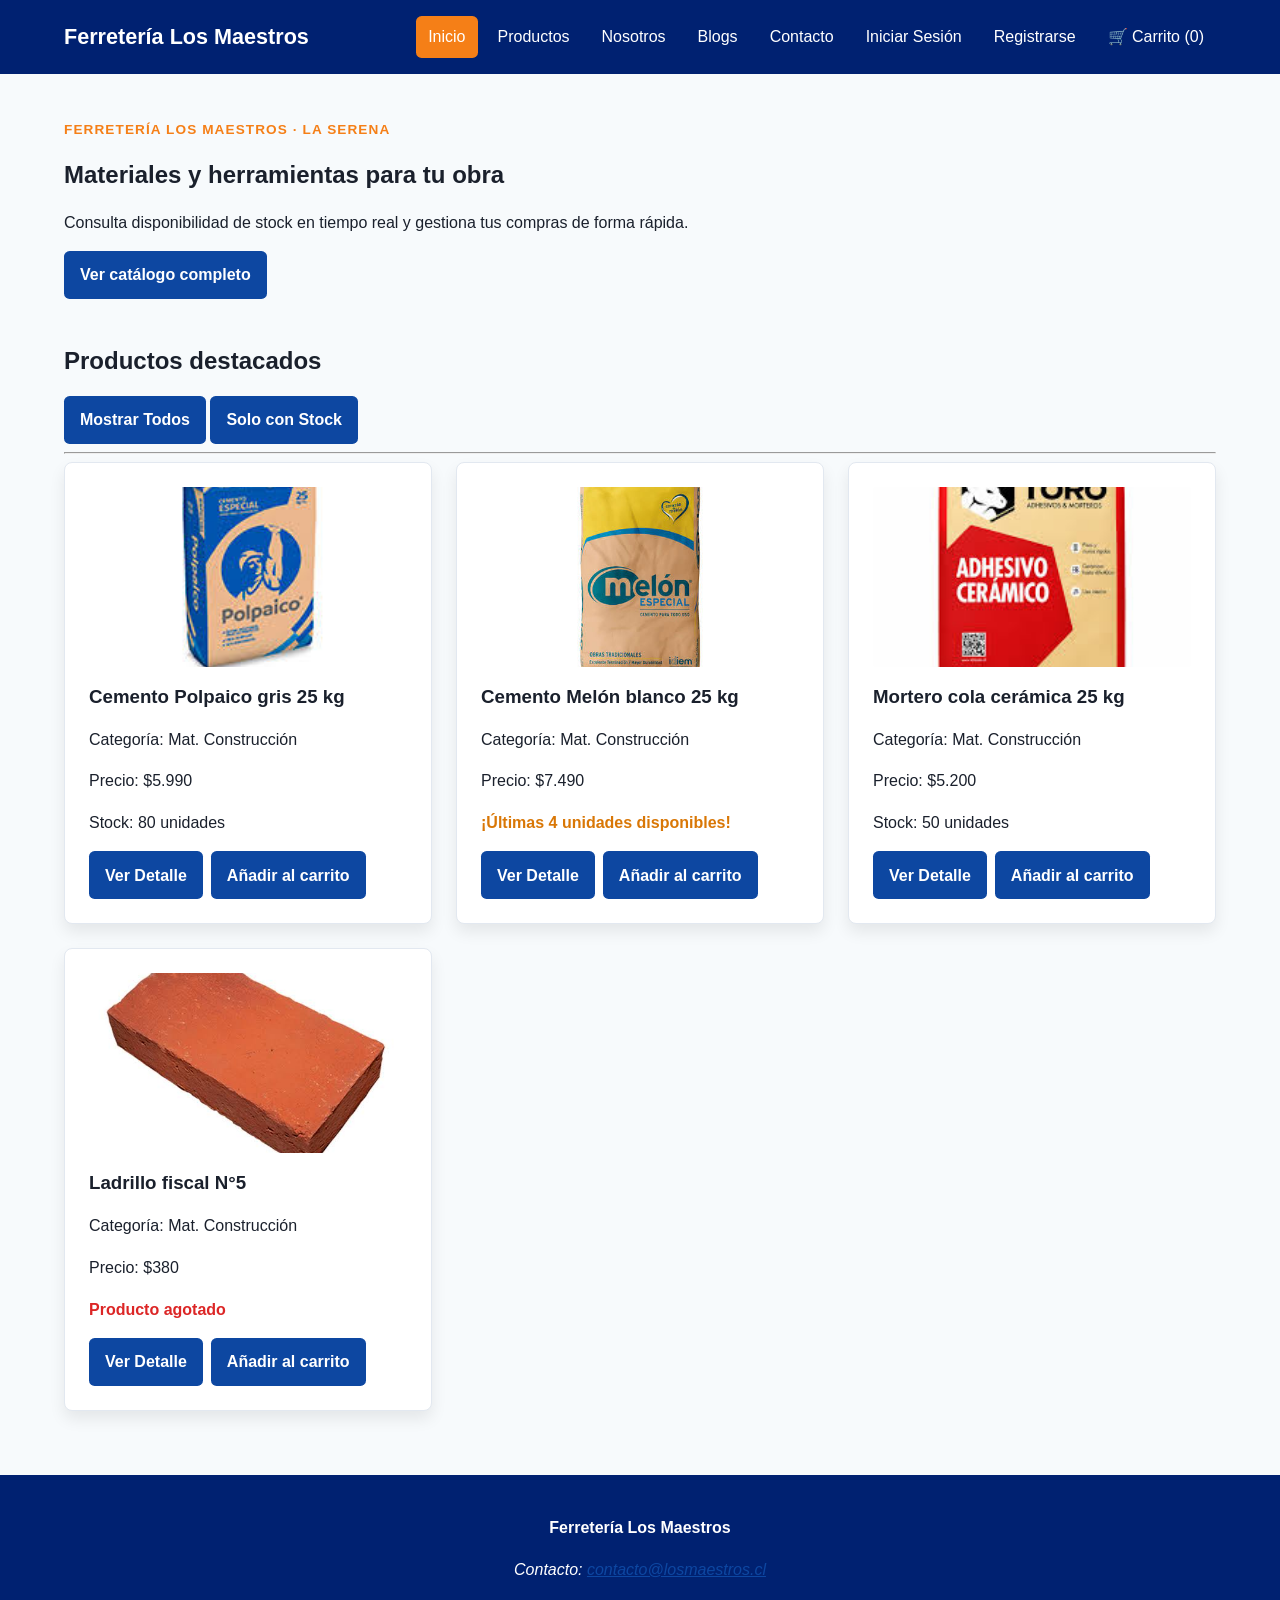
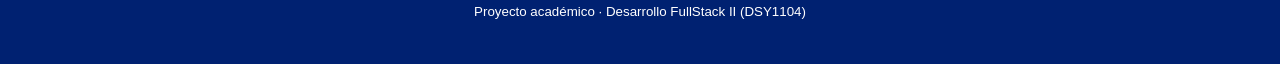
<file: index.html>
<!DOCTYPE html>
<html lang="es">
<head>
    <meta charset="UTF-8">
    <meta name="viewport" content="width=device-width, initial-scale=1.0">
    <meta name="description" content="Ferretería Los Maestros - Materiales de construcción, herramientas y ferretería general en La Serena">
    <title>Inicio | Ferretería Los Maestros</title>
    <link rel="stylesheet" href="assets/css/estilos.css">
</head>
<body>
    <a class="salto-contenido" href="#contenido-principal">Ir al contenido</a>
    
    <header class="cabecera-sitio">
        <a class="marca" href="index.html">Ferretería Los Maestros</a>
        <button id="boton-menu" class="boton-menu" type="button" aria-label="Abrir o cerrar menú principal" aria-controls="menu-principal" aria-expanded="false">
            <span aria-hidden="true">☰</span>
        </button>

        <nav id="menu-principal" class="menu" aria-label="Navegación principal">
            <a href="index.html" aria-current="page">Inicio</a>
            <a href="productos.html">Productos</a>
            <a href="nosotros.html">Nosotros</a>
            <a href="blogs.html">Blogs</a>
            <a href="contacto.html">Contacto</a>
            <a href="login.html">Iniciar Sesión</a>
            <a href="registro.html">Registrarse</a>
            <a href="carrito.html">🛒 Carrito (<span id="contador-carrito">0</span>)</a>
        </nav>
    </header>

    <main id="contenido-principal">
        <section class="presentacion">
            <p class="etiqueta">Ferretería Los Maestros · La Serena</p>
            <h1>Materiales y herramientas para tu obra</h1>
            <p>Consulta disponibilidad de stock en tiempo real y gestiona tus compras de forma rápida.</p>
            <a class="boton" href="productos.html">Ver catálogo completo</a>
        </section>

        <section aria-labelledby="titulo-destacados">
            <h2 id="titulo-cartelera">Productos destacados</h2>
            <button id="mostrar-todas" type="button" class="boton">Mostrar Todos</button>
            <button id="mostrar-disponibles" type="button" class="boton">Solo con Stock</button>
            <hr>
            <div id="grilla-productos" class="grilla-tarjetas">
                <!-- Se renderiza dinámicamente mediante JS -->
            </div>
        </section>
    </main>

    <footer class="pie-sitio">
        <p><strong>Ferretería Los Maestros</strong></p>
        <address>Contacto: <a href="mailto:contacto@losmaestros.cl">contacto@losmaestros.cl</a></address>
        <p><small>Proyecto académico · Desarrollo FullStack II (DSY1104)</small></p>
    </footer>

    <script src="assets/js/productos.js"></script>
    <script src="assets/js/carrito.js"></script>
    <script src="assets/js/menu.js"></script>
    <script src="assets/js/app.js"></script>
</body>
</html>
</file>
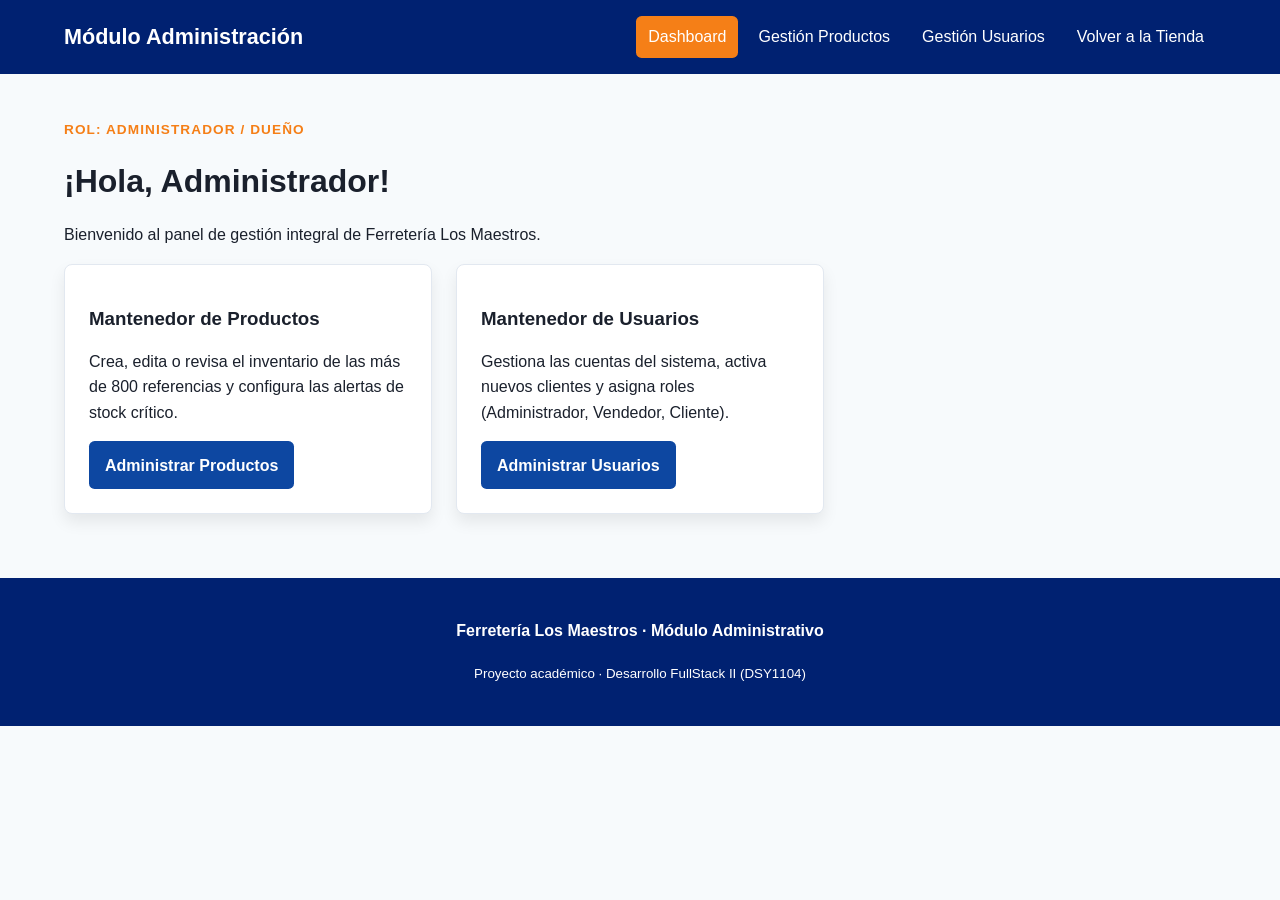
<file: admin-home.html>
<!DOCTYPE html>
<html lang="es">
<head>
    <meta charset="UTF-8">
    <meta name="viewport" content="width=device-width, initial-scale=1.0">
    <title>Panel de Administración | Ferretería Los Maestros</title>
    <link rel="stylesheet" href="assets/css/estilos.css">
</head>
<body>
    <a class="salto-contenido" href="#contenido-principal">Ir al contenido</a>

    <header class="cabecera-sitio">
        <a class="marca" href="admin-home.html">Módulo Administración</a>
        <button id="boton-menu" class="boton-menu" type="button" aria-label="Abrir o cerrar menú principal" aria-controls="menu-principal" aria-expanded="false">
            <span aria-hidden="true">☰</span>
        </button>

        <nav id="menu-principal" class="menu" aria-label="Navegación del Administrador">
            <a href="admin-home.html" aria-current="page">Dashboard</a>
            <a href="admin-productos.html">Gestión Productos</a>
            <a href="admin-usuarios.html">Gestión Usuarios</a>
            <a href="index.html">Volver a la Tienda</a>
        </nav>
    </header>

    <main id="contenido-principal">
        <header class="encabezado-pagina">
            <p class="etiqueta">Rol: Administrador / Dueño</p>
            <h1>¡Hola, Administrador!</h1>
            <p>Bienvenido al panel de gestión integral de Ferretería Los Maestros.</p>
        </header>

        <section class="grilla-tarjetas">
            <article class="tarjeta">
                <h3>Mantenedor de Productos</h3>
                <p>Crea, edita o revisa el inventario de las más de 800 referencias y configura las alertas de stock crítico.</p>
                <a href="admin-productos.html" class="boton">Administrar Productos</a>
            </article>

            <article class="tarjeta">
                <h3>Mantenedor de Usuarios</h3>
                <p>Gestiona las cuentas del sistema, activa nuevos clientes y asigna roles (Administrador, Vendedor, Cliente).</p>
                <a href="admin-usuarios.html" class="boton">Administrar Usuarios</a>
            </article>
        </section>
    </main>

    <footer class="pie-sitio">
        <p><strong>Ferretería Los Maestros · Módulo Administrativo</strong></p>
        <p><small>Proyecto académico · Desarrollo FullStack II (DSY1104)</small></p>
    </footer>

    <script src="assets/js/menu.js"></script>
</body>
</html>
</file>
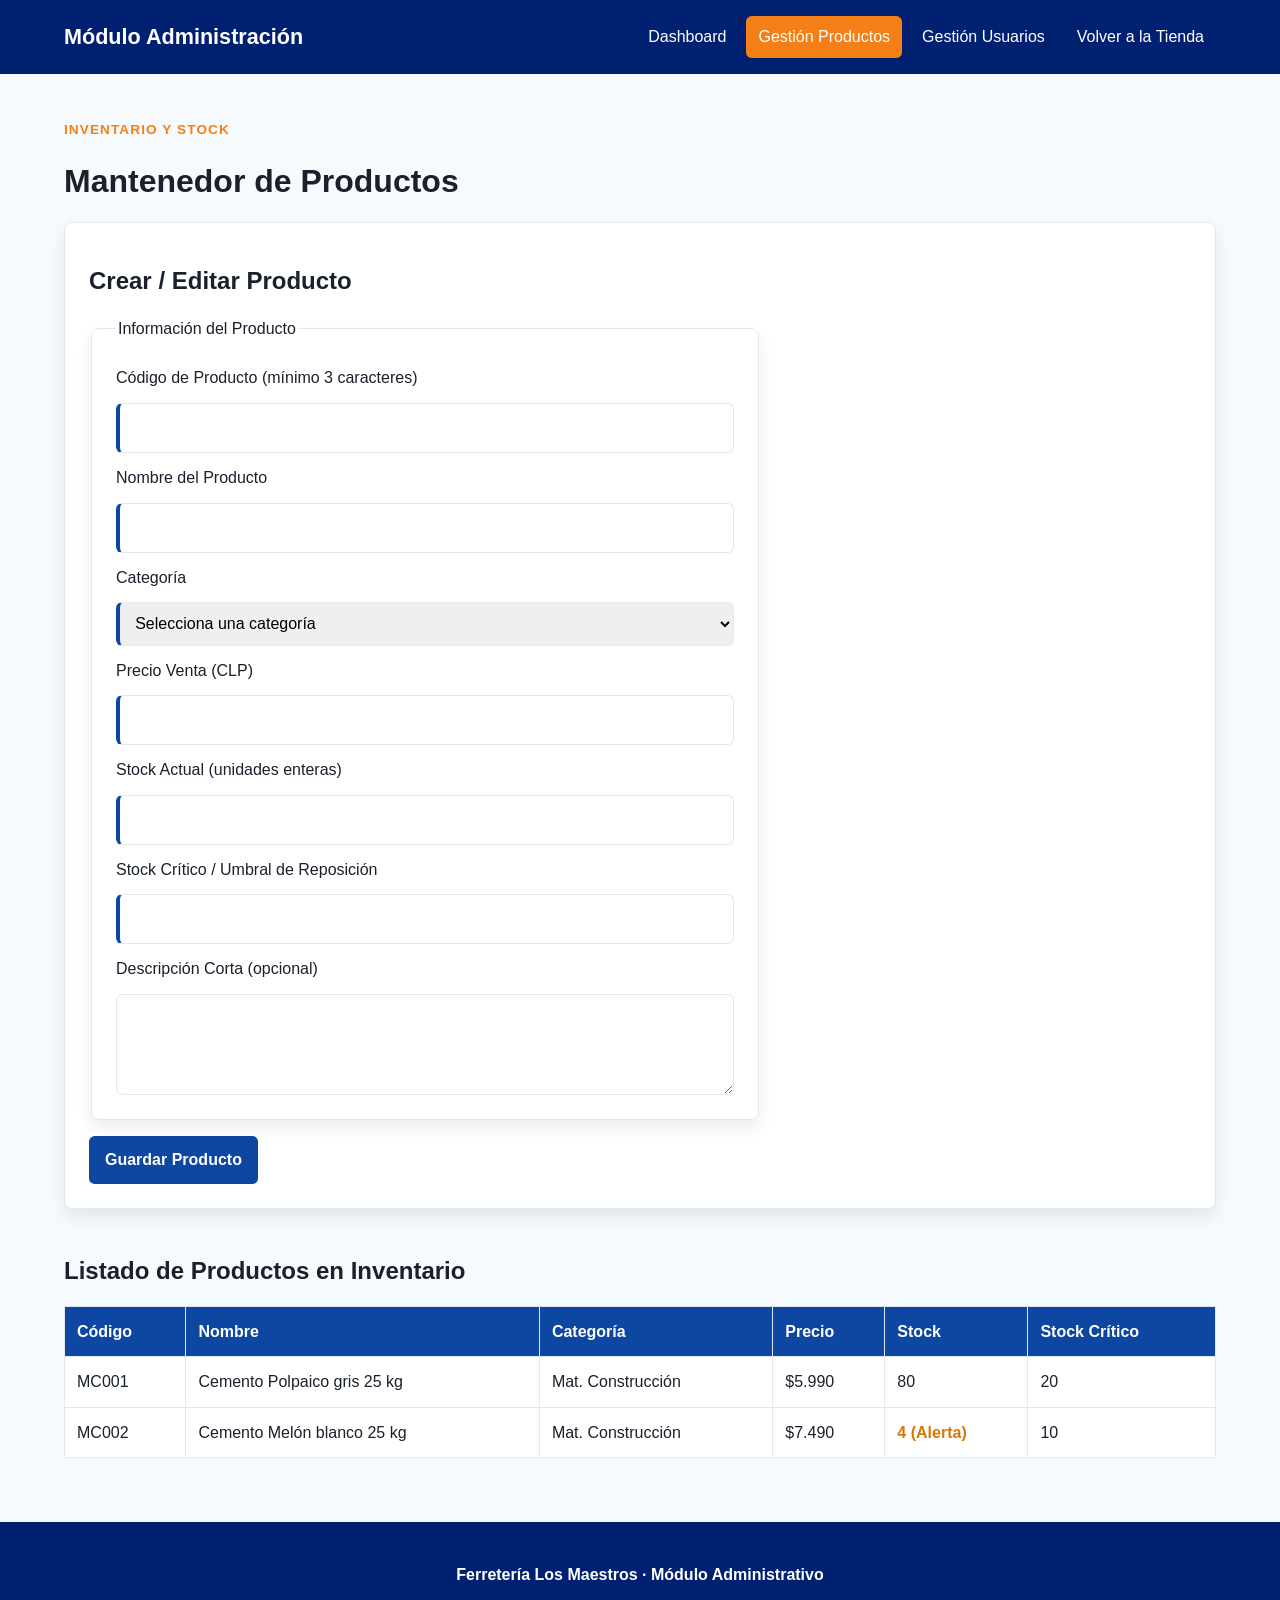
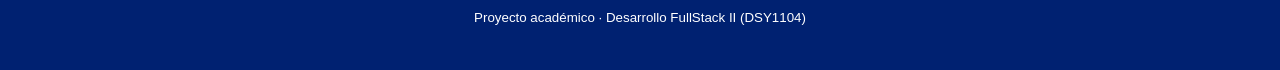
<file: admin-productos.html>
<!DOCTYPE html>
<html lang="es">
<head>
    <meta charset="UTF-8">
    <meta name="viewport" content="width=device-width, initial-scale=1.0">
    <title>Gestión de Productos | Administración</title>
    <link rel="stylesheet" href="assets/css/estilos.css">
</head>
<body>
    <a class="salto-contenido" href="#contenido-principal">Ir al contenido</a>

    <header class="cabecera-sitio">
        <a class="marca" href="admin-home.html">Módulo Administración</a>
        <button id="boton-menu" class="boton-menu" type="button" aria-label="Abrir o cerrar menú principal" aria-controls="menu-principal" aria-expanded="false">
            <span aria-hidden="true">☰</span>
        </button>

        <nav id="menu-principal" class="menu" aria-label="Navegación del Administrador">
            <a href="admin-home.html">Dashboard</a>
            <a href="admin-productos.html" aria-current="page">Gestión Productos</a>
            <a href="admin-usuarios.html">Gestión Usuarios</a>
            <a href="index.html">Volver a la Tienda</a>
        </nav>
    </header>

    <main id="contenido-principal">
        <header class="encabezado-pagina">
            <p class="etiqueta">Inventario y Stock</p>
            <h1>Mantenedor de Productos</h1>
        </header>

        <section class="tarjeta">
            <h2>Crear / Editar Producto</h2>
            <form id="form-producto" class="formulario">
                <fieldset>
                    <legend>Información del Producto</legend>

                    <label for="prod-codigo">Código de Producto (mínimo 3 caracteres)</label>
                    <input id="prod-codigo" name="codigo" type="text" minlength="3" required>

                    <label for="prod-nombre">Nombre del Producto</label>
                    <input id="prod-nombre" name="nombre" type="text" maxlength="100" required>

                    <label for="prod-categoria">Categoría</label>
                    <select id="prod-categoria" name="categoria" required>
                        <option value="">Selecciona una categoría</option>
                        <option value="Mat. Construcción">Materiales de Construcción</option>
                        <option value="Herramientas">Herramientas Manuales / Eléctricas</option>
                        <option value="Gasfitería">Gasfitería</option>
                        <option value="Electricidad">Electricidad</option>
                    </select>

                    <label for="prod-precio">Precio Venta (CLP)</label>
                    <input id="prod-precio" name="precio" type="number" min="0" step="any" required>

                    <label for="prod-stock">Stock Actual (unidades enteras)</label>
                    <input id="prod-stock" name="stock" type="number" min="0" step="1" required>

                    <label for="prod-stock-critico">Stock Crítico / Umbral de Reposición</label>
                    <input id="prod-stock-critico" name="stockCritico" type="number" min="0" step="1" required>

                    <label for="prod-descripcion">Descripción Corta (opcional)</label>
                    <textarea id="prod-descripcion" name="descripcion" rows="3" maxlength="500"></textarea>
                </fieldset>

                <button type="submit">Guardar Producto</button>
            </form>
        </section>

        <section aria-labelledby="titulo-inventario">
            <h2 id="titulo-inventario">Listado de Productos en Inventario</h2>
            <div class="tabla-contenedor">
                <table>
                    <thead>
                        <tr>
                            <th>Código</th>
                            <th>Nombre</th>
                            <th>Categoría</th>
                            <th>Precio</th>
                            <th>Stock</th>
                            <th>Stock Crítico</th>
                        </tr>
                    </thead>
                    <tbody id="tabla-admin-productos">
                        <tr>
                            <td>MC001</td>
                            <td>Cemento Polpaico gris 25 kg</td>
                            <td>Mat. Construcción</td>
                            <td>$5.990</td>
                            <td>80</td>
                            <td>20</td>
                        </tr>
                        <tr>
                            <td>MC002</td>
                            <td>Cemento Melón blanco 25 kg</td>
                            <td>Mat. Construcción</td>
                            <td>$7.490</td>
                            <td class="aviso-cupos">4 (Alerta)</td>
                            <td>10</td>
                        </tr>
                    </tbody>
                </table>
            </div>
        </section>
    </main>

    <footer class="pie-sitio">
        <p><strong>Ferretería Los Maestros · Módulo Administrativo</strong></p>
        <p><small>Proyecto académico · Desarrollo FullStack II (DSY1104)</small></p>
    </footer>

    <script src="assets/js/menu.js"></script>
</body>
</html>
</file>
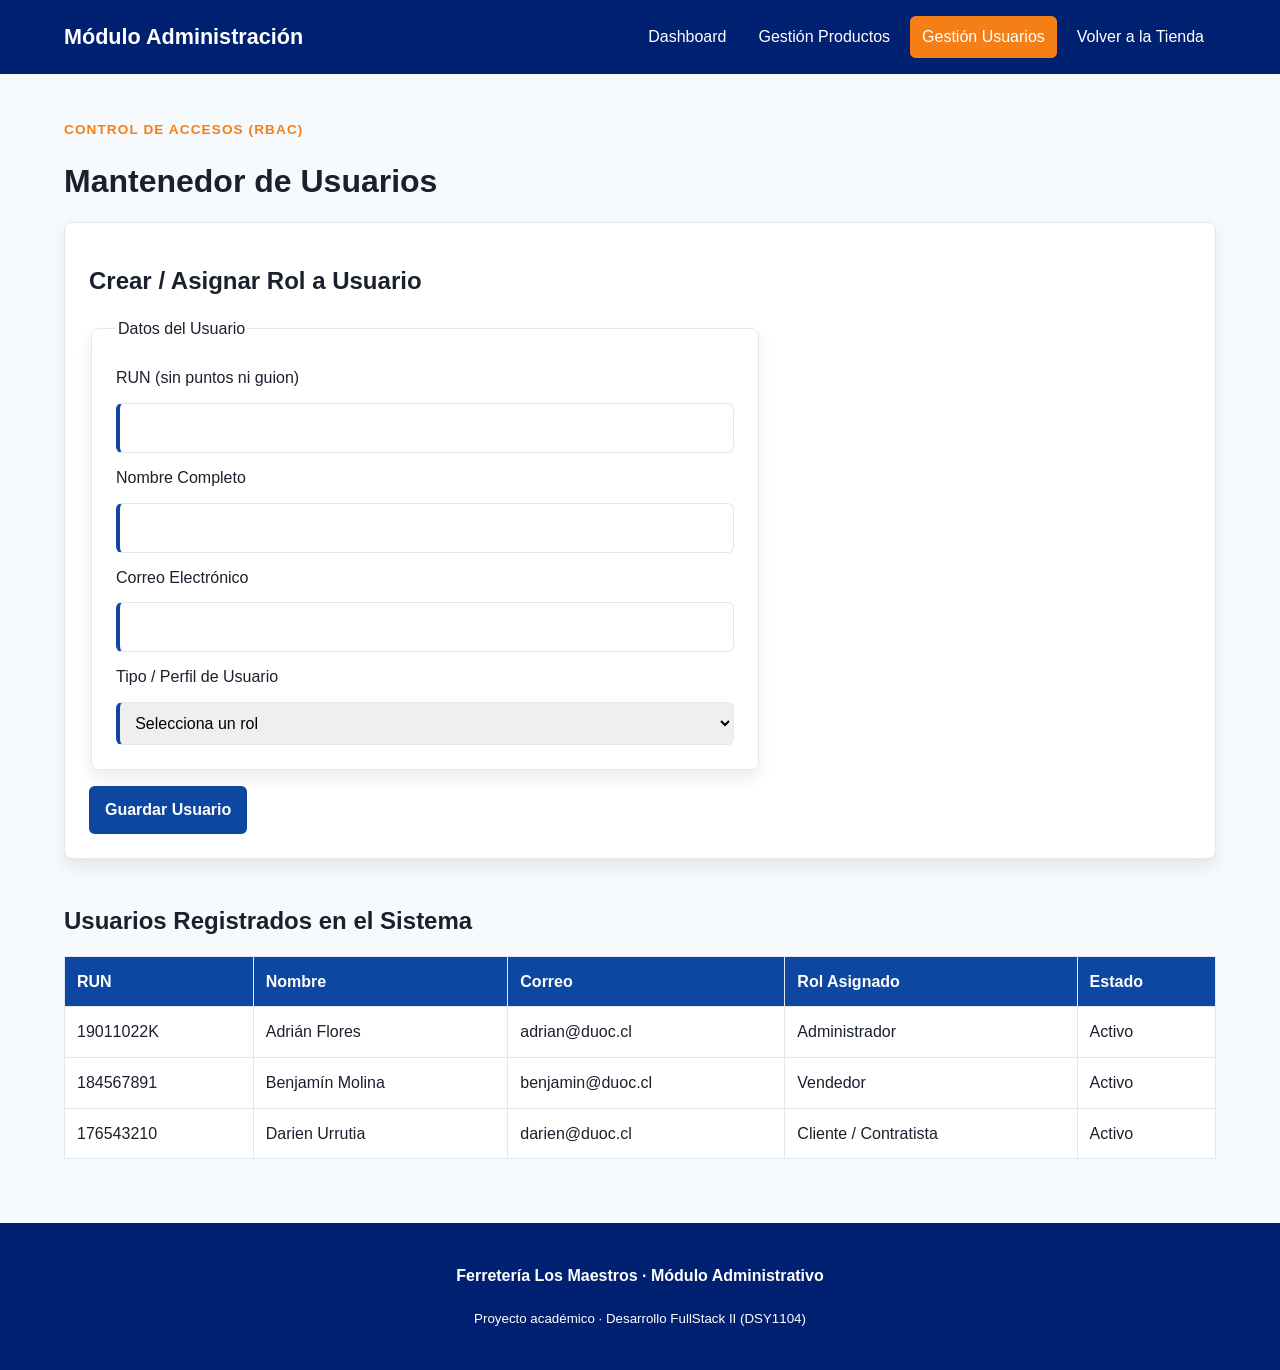
<file: admin-usuarios.html>
<!DOCTYPE html>
<html lang="es">
<head>
    <meta charset="UTF-8">
    <meta name="viewport" content="width=device-width, initial-scale=1.0">
    <title>Gestión de Usuarios | Administración</title>
    <link rel="stylesheet" href="assets/css/estilos.css">
</head>
<body>
    <a class="salto-contenido" href="#contenido-principal">Ir al contenido</a>

    <header class="cabecera-sitio">
        <a class="marca" href="admin-home.html">Módulo Administración</a>
        <button id="boton-menu" class="boton-menu" type="button" aria-label="Abrir o cerrar menú principal" aria-controls="menu-principal" aria-expanded="false">
            <span aria-hidden="true">☰</span>
        </button>

        <nav id="menu-principal" class="menu" aria-label="Navegación del Administrador">
            <a href="admin-home.html">Dashboard</a>
            <a href="admin-productos.html">Gestión Productos</a>
            <a href="admin-usuarios.html" aria-current="page">Gestión Usuarios</a>
            <a href="index.html">Volver a la Tienda</a>
        </nav>
    </header>

    <main id="contenido-principal">
        <header class="encabezado-pagina">
            <p class="etiqueta">Control de Accesos (RBAC)</p>
            <h1>Mantenedor de Usuarios</h1>
        </header>

        <section class="tarjeta">
            <h2>Crear / Asignar Rol a Usuario</h2>
            <form id="form-admin-usuario" class="formulario">
                <fieldset>
                    <legend>Datos del Usuario</legend>

                    <label for="usr-run">RUN (sin puntos ni guion)</label>
                    <input id="usr-run" name="run" type="text" minlength="7" maxlength="9" required>

                    <label for="usr-nombre">Nombre Completo</label>
                    <input id="usr-nombre" name="nombre" type="text" maxlength="150" required>

                    <label for="usr-correo">Correo Electrónico</label>
                    <input id="usr-correo" name="correo" type="email" maxlength="100" required>

                    <label for="usr-rol">Tipo / Perfil de Usuario</label>
                    <select id="usr-rol" name="rol" required>
                        <option value="">Selecciona un rol</option>
                        <option value="Administrador">Administrador (Acceso Total)</option>
                        <option value="Vendedor">Vendedor (Inventario y Ventas)</option>
                        <option value="Cliente">Cliente / Contratista (Solo Tienda)</option>
                    </select>
                </fieldset>

                <button type="submit">Guardar Usuario</button>
            </form>
        </section>

        <section aria-labelledby="titulo-usuarios">
            <h2 id="titulo-usuarios">Usuarios Registrados en el Sistema</h2>
            <div class="tabla-contenedor">
                <table>
                    <thead>
                        <tr>
                            <th>RUN</th>
                            <th>Nombre</th>
                            <th>Correo</th>
                            <th>Rol Asignado</th>
                            <th>Estado</th>
                        </tr>
                    </thead>
                    <tbody>
                        <tr>
                            <td>19011022K</td>
                            <td>Adrián Flores</td>
                            <td>adrian@duoc.cl</td>
                            <td>Administrador</td>
                            <td>Activo</td>
                        </tr>
                        <tr>
                            <td>184567891</td>
                            <td>Benjamín Molina</td>
                            <td>benjamin@duoc.cl</td>
                            <td>Vendedor</td>
                            <td>Activo</td>
                        </tr>
                        <tr>
                            <td>176543210</td>
                            <td>Darien Urrutia</td>
                            <td>darien@duoc.cl</td>
                            <td>Cliente / Contratista</td>
                            <td>Activo</td>
                        </tr>
                    </tbody>
                </table>
            </div>
        </section>
    </main>

    <footer class="pie-sitio">
        <p><strong>Ferretería Los Maestros · Módulo Administrativo</strong></p>
        <p><small>Proyecto académico · Desarrollo FullStack II (DSY1104)</small></p>
    </footer>

    <script src="assets/js/menu.js"></script>
</body>
</html>
</file>
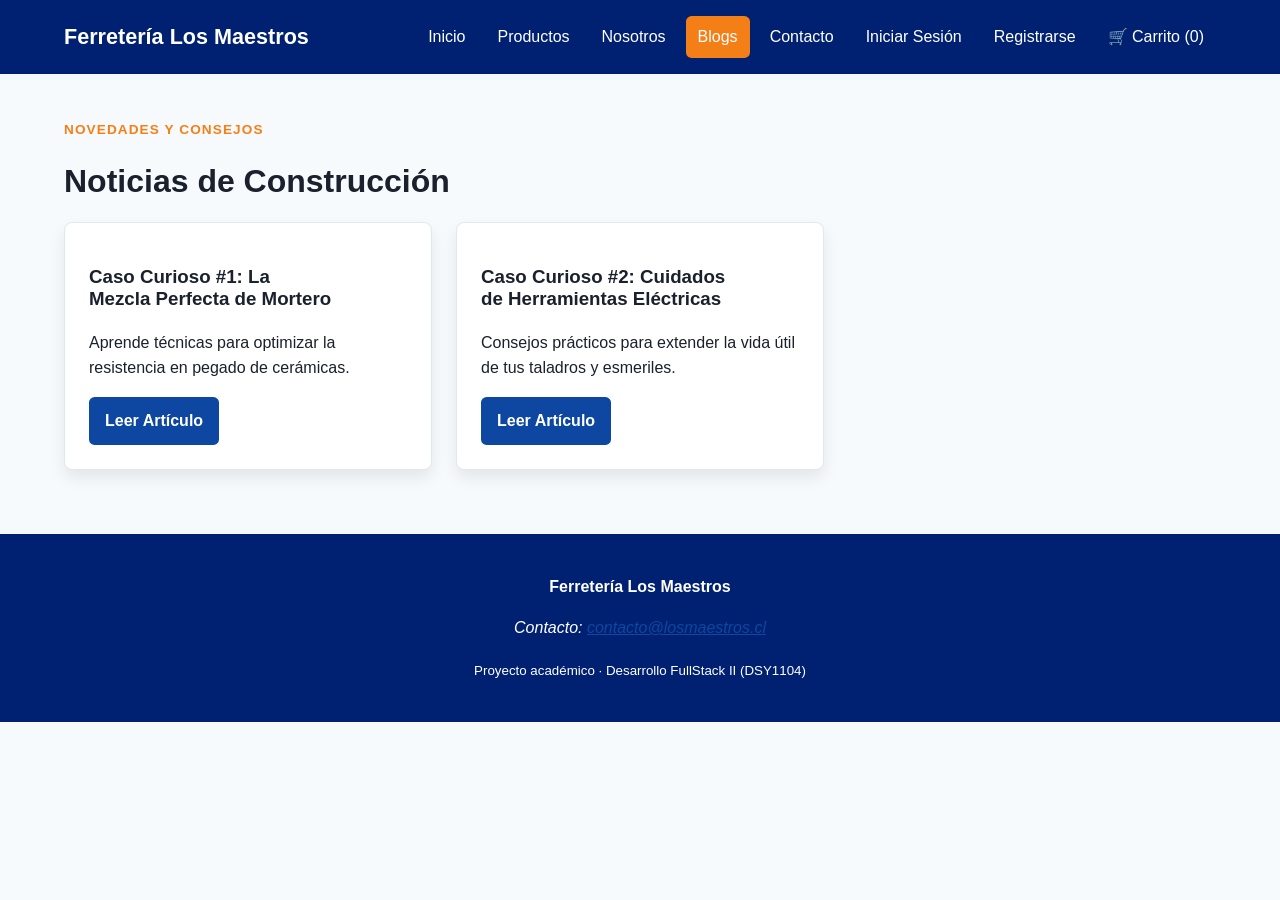
<file: blogs.html>
<!DOCTYPE html>
<html lang="es">
<head>
    <meta charset="UTF-8">
    <meta name="viewport" content="width=device-width, initial-scale=1.0">
    <title>Blogs | Ferretería Los Maestros</title>
    <link rel="stylesheet" href="assets/css/estilos.css">
</head>
<body>
    <a class="salto-contenido" href="#contenido-principal">Ir al contenido</a>

    <header class="cabecera-sitio">
        <a class="marca" href="index.html">Ferretería Los Maestros</a>
        <button id="boton-menu" class="boton-menu" type="button" aria-label="Abrir o cerrar menú principal" aria-controls="menu-principal" aria-expanded="false">
            <span aria-hidden="true">☰</span>
        </button>

        <nav id="menu-principal" class="menu" aria-label="Navegación principal">
            <a href="index.html">Inicio</a>
            <a href="productos.html">Productos</a>
            <a href="nosotros.html">Nosotros</a>
            <a href="blogs.html" aria-current="page">Blogs</a>
            <a href="contacto.html">Contacto</a>
            <a href="login.html">Iniciar Sesión</a>
            <a href="registro.html">Registrarse</a>
            <a href="carrito.html">🛒 Carrito (<span id="contador-carrito">0</span>)</a>
        </nav>
    </header>

    <main id="contenido-principal">
        <header class="encabezado-pagina">
            <p class="etiqueta">Novedades y Consejos</p>
            <h1>Noticias de Construcción</h1>
        </header>

        <section class="grilla-tarjetas">
            <article class="tarjeta">
                <h3>Caso Curioso #1: La Mezcla Perfecta de Mortero</h3>
                <p>Aprende técnicas para optimizar la resistencia en pegado de cerámicas.</p>
                <a href="detalle-blog-1.html" class="boton">Leer Artículo</a>
            </article>

            <article class="tarjeta">
                <h3>Caso Curioso #2: Cuidados de Herramientas Eléctricas</h3>
                <p>Consejos prácticos para extender la vida útil de tus taladros y esmeriles.</p>
                <a href="detalle-blog-2.html" class="boton">Leer Artículo</a>
            </article>
        </section>
    </main>

    <footer class="pie-sitio">
        <p><strong>Ferretería Los Maestros</strong></p>
        <address>Contacto: <a href="mailto:contacto@losmaestros.cl">contacto@losmaestros.cl</a></address>
        <p><small>Proyecto académico · Desarrollo FullStack II (DSY1104)</small></p>
    </footer>

    <script src="assets/js/menu.js"></script>
    <script src="assets/js/app.js"></script>
</body>
</html>
</file>
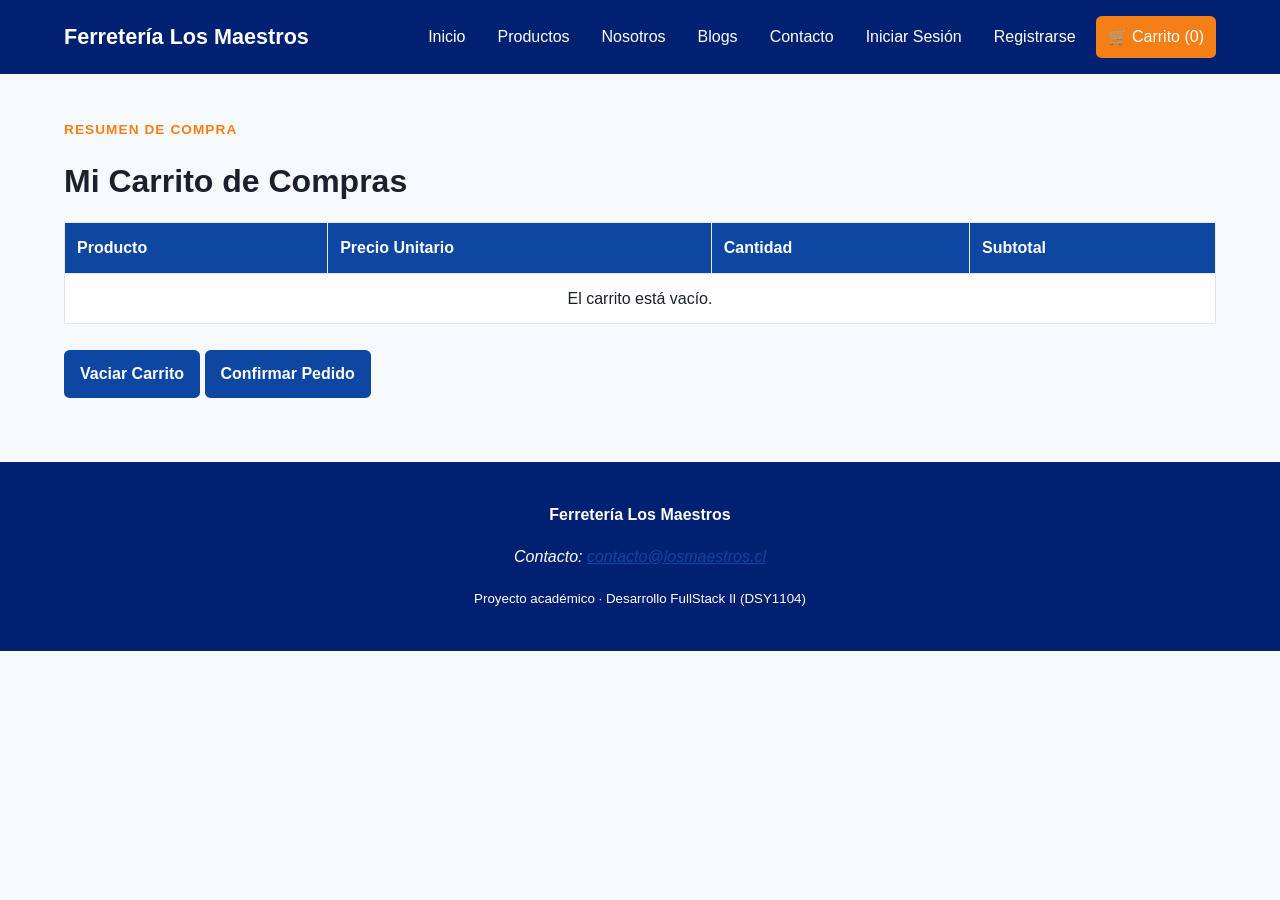
<file: carrito.html>
<!DOCTYPE html>
<html lang="es">
<head>
    <meta charset="UTF-8">
    <meta name="viewport" content="width=device-width, initial-scale=1.0">
    <title>Mi Carrito | Ferretería Los Maestros</title>
    <link rel="stylesheet" href="assets/css/estilos.css">
</head>
<body>
    <a class="salto-contenido" href="#contenido-principal">Ir al contenido</a>

    <header class="cabecera-sitio">
        <a class="marca" href="index.html">Ferretería Los Maestros</a>
        <button id="boton-menu" class="boton-menu" type="button" aria-label="Abrir o cerrar menú principal" aria-controls="menu-principal" aria-expanded="false">
            <span aria-hidden="true">☰</span>
        </button>

        <nav id="menu-principal" class="menu" aria-label="Navegación principal">
            <a href="index.html">Inicio</a>
            <a href="productos.html">Productos</a>
            <a href="nosotros.html">Nosotros</a>
            <a href="blogs.html">Blogs</a>
            <a href="contacto.html">Contacto</a>
            <a href="login.html">Iniciar Sesión</a>
            <a href="registro.html">Registrarse</a>
            <a href="carrito.html" aria-current="page">🛒 Carrito (<span id="contador-carrito">0</span>)</a>
        </nav>
    </header>

    <main id="contenido-principal">
        <header class="encabezado-pagina">
            <p class="etiqueta">Resumen de Compra</p>
            <h1>Mi Carrito de Compras</h1>
        </header>

        <section aria-labelledby="titulo-carrito">
            <div class="tabla-contenedor">
                <table>
                    <thead>
                        <tr>
                            <th>Producto</th>
                            <th>Precio Unitario</th>
                            <th>Cantidad</th>
                            <th>Subtotal</th>
                        </tr>
                    </thead>
                    <tbody id="tabla-carrito-body">
                        <!-- Renderizado desde LocalStorage -->
                    </tbody>
                </table>
            </div>
            <br>
            <button id="vaciar-carrito" type="button" class="boton">Vaciar Carrito</button>
            <a id="boton-confirmar-pedido" href="confirmacion.html" class="boton">Confirmar Pedido</a>
        </section>
    </main>

    <footer class="pie-sitio">
        <p><strong>Ferretería Los Maestros</strong></p>
        <address>Contacto: <a href="mailto:contacto@losmaestros.cl">contacto@losmaestros.cl</a></address>
        <p><small>Proyecto académico · Desarrollo FullStack II (DSY1104)</small></p>
    </footer>

    <script src="assets/js/productos.js"></script>
    <script src="assets/js/carrito.js"></script>
    <script src="assets/js/menu.js"></script>
    <script src="assets/js/app.js"></script>
</body>
</html>
</file>
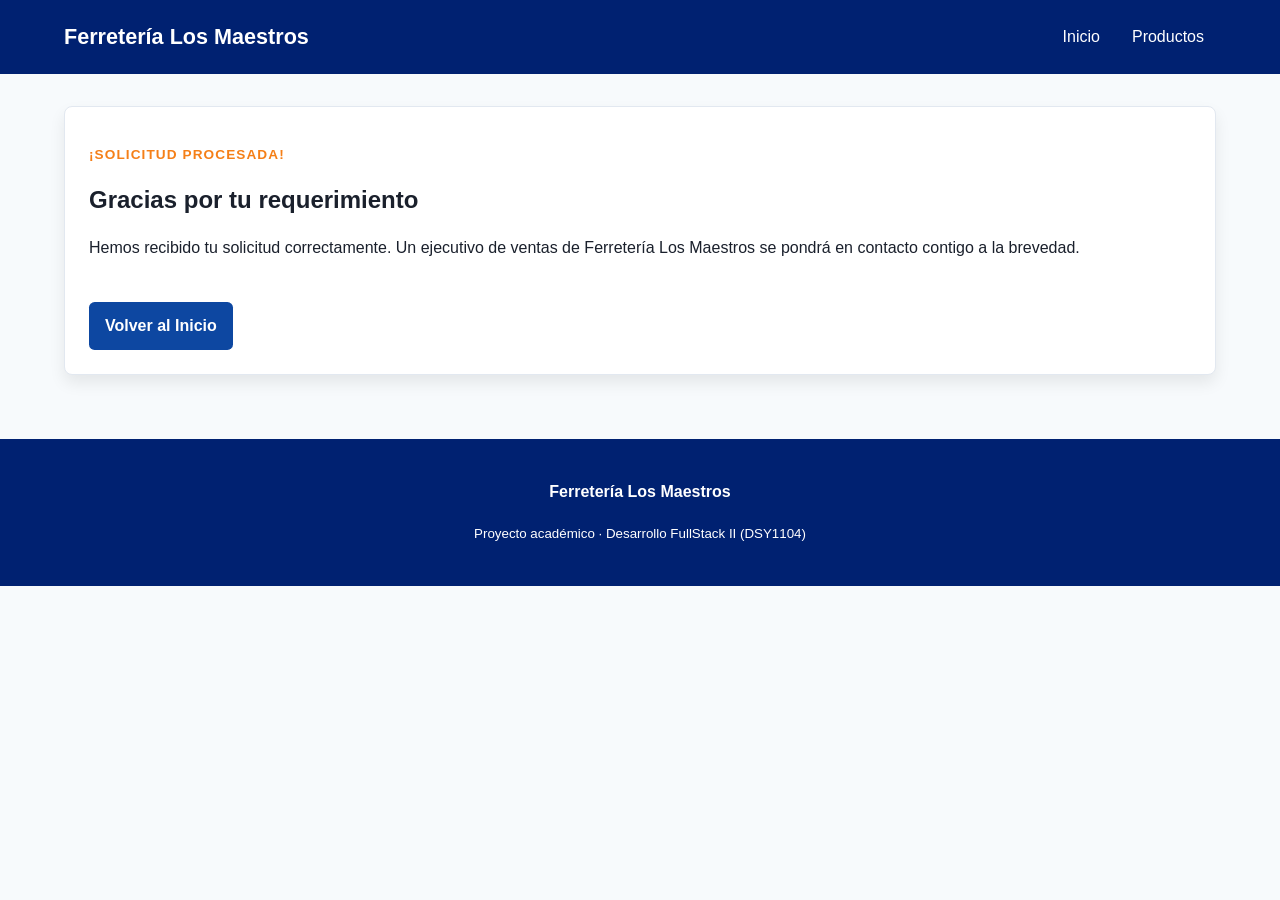
<file: confirmacion.html>
<!DOCTYPE html>
<html lang="es">
<head>
    <meta charset="UTF-8">
    <meta name="viewport" content="width=device-width, initial-scale=1.0">
    <title>Confirmación | Ferretería Los Maestros</title>
    <link rel="stylesheet" href="assets/css/estilos.css">
</head>
<body>
    <a class="salto-contenido" href="#contenido-principal">Ir al contenido</a>

    <header class="cabecera-sitio">
        <a class="marca" href="index.html">Ferretería Los Maestros</a>
        <nav id="menu-principal" class="menu" aria-label="Navegación principal">
            <a href="index.html">Inicio</a>
            <a href="productos.html">Productos</a>
        </nav>
    </header>

    <main id="contenido-principal">
        <section class="mensaje-confirmacion">
            <p class="etiqueta">¡Solicitud Procesada!</p>
            <h1>Gracias por tu requerimiento</h1>
            <p>Hemos recibido tu solicitud correctamente. Un ejecutivo de ventas de Ferretería Los Maestros se pondrá en contacto contigo a la brevedad.</p>
            <br>
            <a href="index.html" class="boton">Volver al Inicio</a>
        </section>
    </main>

    <footer class="pie-sitio">
        <p><strong>Ferretería Los Maestros</strong></p>
        <p><small>Proyecto académico · Desarrollo FullStack II (DSY1104)</small></p>
    </footer>

    <script src="assets/js/menu.js"></script>
</body>
</html>
</file>
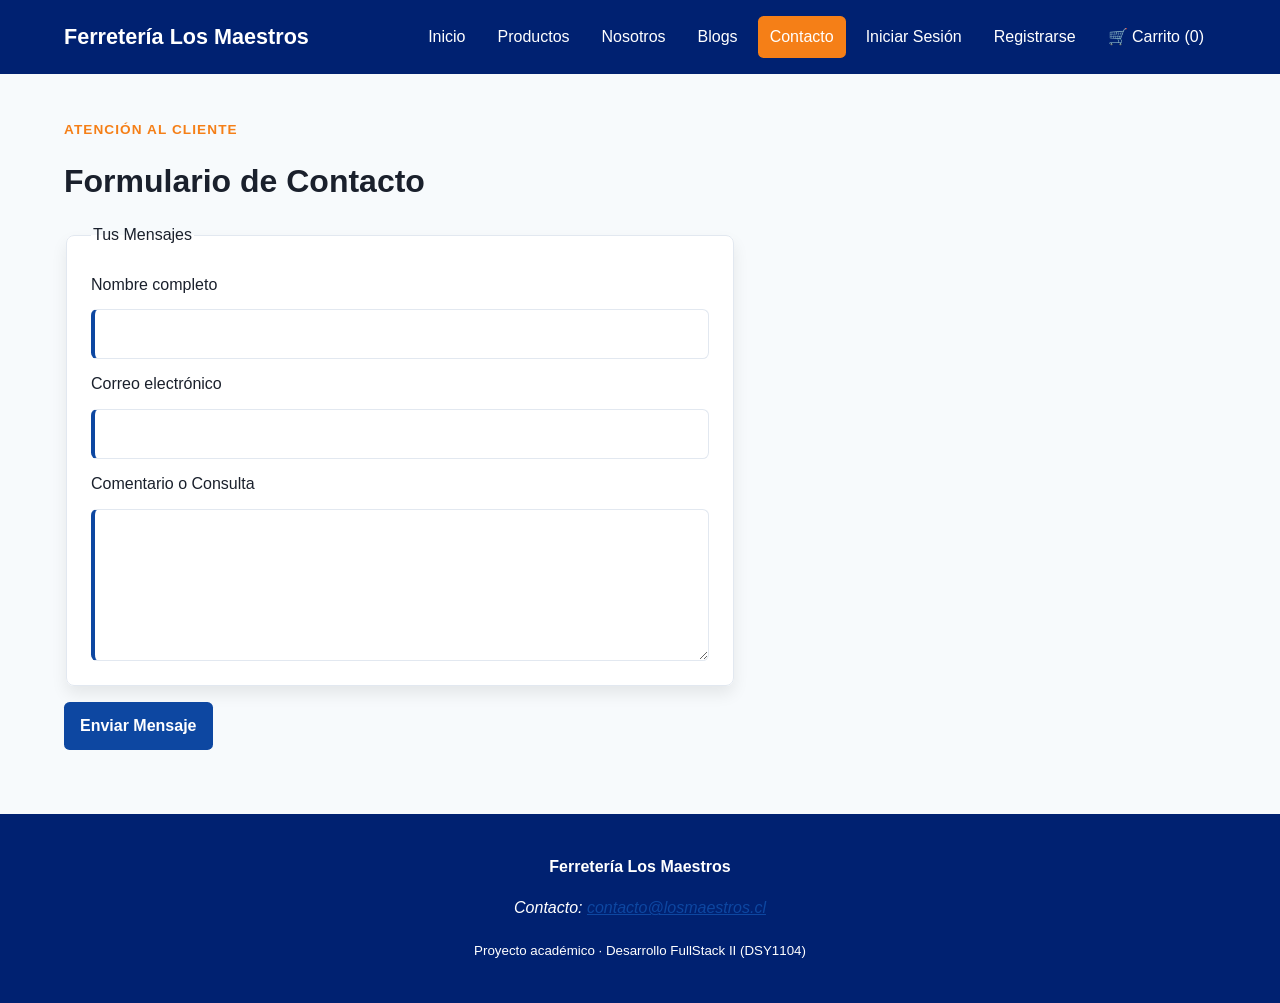
<file: contacto.html>
<!DOCTYPE html>
<html lang="es">
<head>
    <meta charset="UTF-8">
    <meta name="viewport" content="width=device-width, initial-scale=1.0">
    <title>Contacto | Ferretería Los Maestros</title>
    <link rel="stylesheet" href="assets/css/estilos.css">
</head>
<body>
    <a class="salto-contenido" href="#contenido-principal">Ir al contenido</a>

    <header class="cabecera-sitio">
        <a class="marca" href="index.html">Ferretería Los Maestros</a>
        <button id="boton-menu" class="boton-menu" type="button" aria-label="Abrir o cerrar menú principal" aria-controls="menu-principal" aria-expanded="false">
            <span aria-hidden="true">☰</span>
        </button>

        <nav id="menu-principal" class="menu" aria-label="Navegación principal">
            <a href="index.html">Inicio</a>
            <a href="productos.html">Productos</a>
            <a href="nosotros.html">Nosotros</a>
            <a href="blogs.html">Blogs</a>
            <a href="contacto.html" aria-current="page">Contacto</a>
            <a href="login.html">Iniciar Sesión</a>
            <a href="registro.html">Registrarse</a>
            <a href="carrito.html">🛒 Carrito (<span id="contador-carrito">0</span>)</a>
        </nav>
    </header>

    <main id="contenido-principal">
        <header class="encabezado-pagina">
            <p class="etiqueta">Atención al Cliente</p>
            <h1>Formulario de Contacto</h1>
        </header>

        <form class="formulario" action="confirmacion.html" method="get">
            <fieldset>
                <legend>Tus Mensajes</legend>

                <label for="nombre-contacto">Nombre completo</label>
                <input id="nombre-contacto" name="nombre" type="text" maxlength="100" required>

                <label for="correo-contacto">Correo electrónico</label>
                <input id="correo-contacto" name="correo" type="email" maxlength="100" required>

                <label for="comentario">Comentario o Consulta</label>
                <textarea id="comentario" name="comentario" rows="5" maxlength="500" required></textarea>
            </fieldset>

            <button type="submit">Enviar Mensaje</button>
        </form>
    </main>

    <footer class="pie-sitio">
        <p><strong>Ferretería Los Maestros</strong></p>
        <address>Contacto: <a href="mailto:contacto@losmaestros.cl">contacto@losmaestros.cl</a></address>
        <p><small>Proyecto académico · Desarrollo FullStack II (DSY1104)</small></p>
    </footer>

    <script src="assets/js/menu.js"></script>
    <script src="assets/js/app.js"></script>
</body>
</html>
</file>
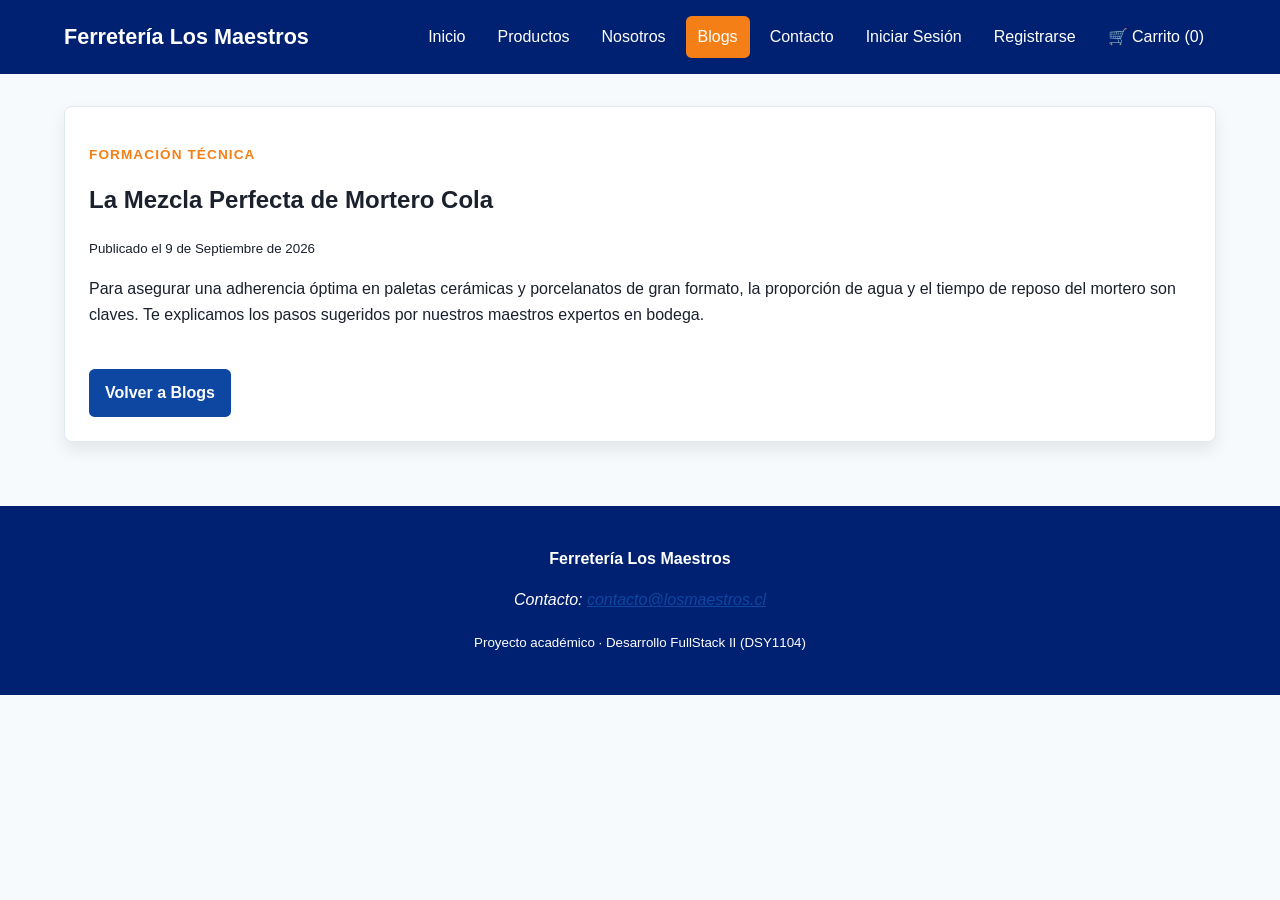
<file: detalle-blog-1.html>
<!DOCTYPE html>
<html lang="es">
<head>
    <meta charset="UTF-8">
    <meta name="viewport" content="width=device-width, initial-scale=1.0">
    <title>Caso Curioso #1 | Ferretería Los Maestros</title>
    <link rel="stylesheet" href="assets/css/estilos.css">
</head>
<body>
    <a class="salto-contenido" href="#contenido-principal">Ir al contenido</a>

    <header class="cabecera-sitio">
        <a class="marca" href="index.html">Ferretería Los Maestros</a>
        <button id="boton-menu" class="boton-menu" type="button" aria-label="Abrir o cerrar menú principal" aria-controls="menu-principal" aria-expanded="false">
            <span aria-hidden="true">☰</span>
        </button>

        <nav id="menu-principal" class="menu" aria-label="Navegación principal">
            <a href="index.html">Inicio</a>
            <a href="productos.html">Productos</a>
            <a href="nosotros.html">Nosotros</a>
            <a href="blogs.html" aria-current="page">Blogs</a>
            <a href="contacto.html">Contacto</a>
            <a href="login.html">Iniciar Sesión</a>
            <a href="registro.html">Registrarse</a>
            <a href="carrito.html">🛒 Carrito (<span id="contador-carrito">0</span>)</a>
        </nav>
    </header>

    <main id="contenido-principal">
        <article class="tarjeta">
            <p class="etiqueta">Formación Técnica</p>
            <h1>La Mezcla Perfecta de Mortero Cola</h1>
            <p><small>Publicado el 9 de Septiembre de 2026</small></p>
            <p>Para asegurar una adherencia óptima en paletas cerámicas y porcelanatos de gran formato, la proporción de agua y el tiempo de reposo del mortero son claves. Te explicamos los pasos sugeridos por nuestros maestros expertos en bodega.</p>
            <br>
            <a href="blogs.html" class="boton">Volver a Blogs</a>
        </article>
    </main>

    <footer class="pie-sitio">
        <p><strong>Ferretería Los Maestros</strong></p>
        <address>Contacto: <a href="mailto:contacto@losmaestros.cl">contacto@losmaestros.cl</a></address>
        <p><small>Proyecto académico · Desarrollo FullStack II (DSY1104)</small></p>
    </footer>

    <script src="assets/js/menu.js"></script>
    <script src="assets/js/app.js"></script>
</body>
</html>
</file>
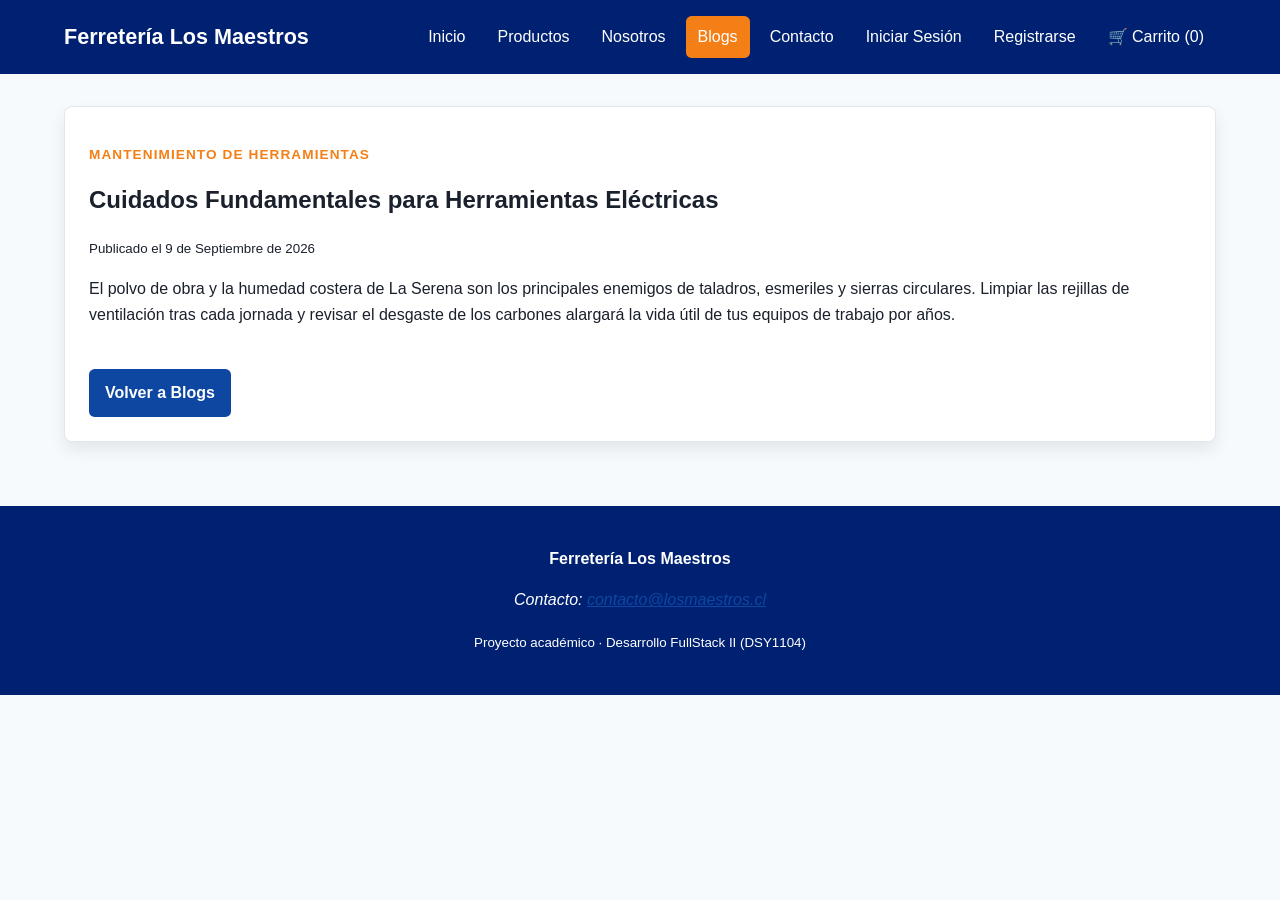
<file: detalle-blog-2.html>
<!DOCTYPE html>
<html lang="es">
<head>
    <meta charset="UTF-8">
    <meta name="viewport" content="width=device-width, initial-scale=1.0">
    <title>Caso Curioso #2 | Ferretería Los Maestros</title>
    <link rel="stylesheet" href="assets/css/estilos.css">
</head>
<body>
    <a class="salto-contenido" href="#contenido-principal">Ir al contenido</a>

    <header class="cabecera-sitio">
        <a class="marca" href="index.html">Ferretería Los Maestros</a>
        <button id="boton-menu" class="boton-menu" type="button" aria-label="Abrir o cerrar menú principal" aria-controls="menu-principal" aria-expanded="false">
            <span aria-hidden="true">☰</span>
        </button>

        <nav id="menu-principal" class="menu" aria-label="Navegación principal">
            <a href="index.html">Inicio</a>
            <a href="productos.html">Productos</a>
            <a href="nosotros.html">Nosotros</a>
            <a href="blogs.html" aria-current="page">Blogs</a>
            <a href="contacto.html">Contacto</a>
            <a href="login.html">Iniciar Sesión</a>
            <a href="registro.html">Registrarse</a>
            <a href="carrito.html">🛒 Carrito (<span id="contador-carrito">0</span>)</a>
        </nav>
    </header>

    <main id="contenido-principal">
        <article class="tarjeta">
            <p class="etiqueta">Mantenimiento de Herramientas</p>
            <h1>Cuidados Fundamentales para Herramientas Eléctricas</h1>
            <p><small>Publicado el 9 de Septiembre de 2026</small></p>
            <p>El polvo de obra y la humedad costera de La Serena son los principales enemigos de taladros, esmeriles y sierras circulares. Limpiar las rejillas de ventilación tras cada jornada y revisar el desgaste de los carbones alargará la vida útil de tus equipos de trabajo por años.</p>
            <br>
            <a href="blogs.html" class="boton">Volver a Blogs</a>
        </article>
    </main>

    <footer class="pie-sitio">
        <p><strong>Ferretería Los Maestros</strong></p>
        <address>Contacto: <a href="mailto:contacto@losmaestros.cl">contacto@losmaestros.cl</a></address>
        <p><small>Proyecto académico · Desarrollo FullStack II (DSY1104)</small></p>
    </footer>

    <script src="assets/js/menu.js"></script>
    <script src="assets/js/app.js"></script>
</body>
</html>
</file>
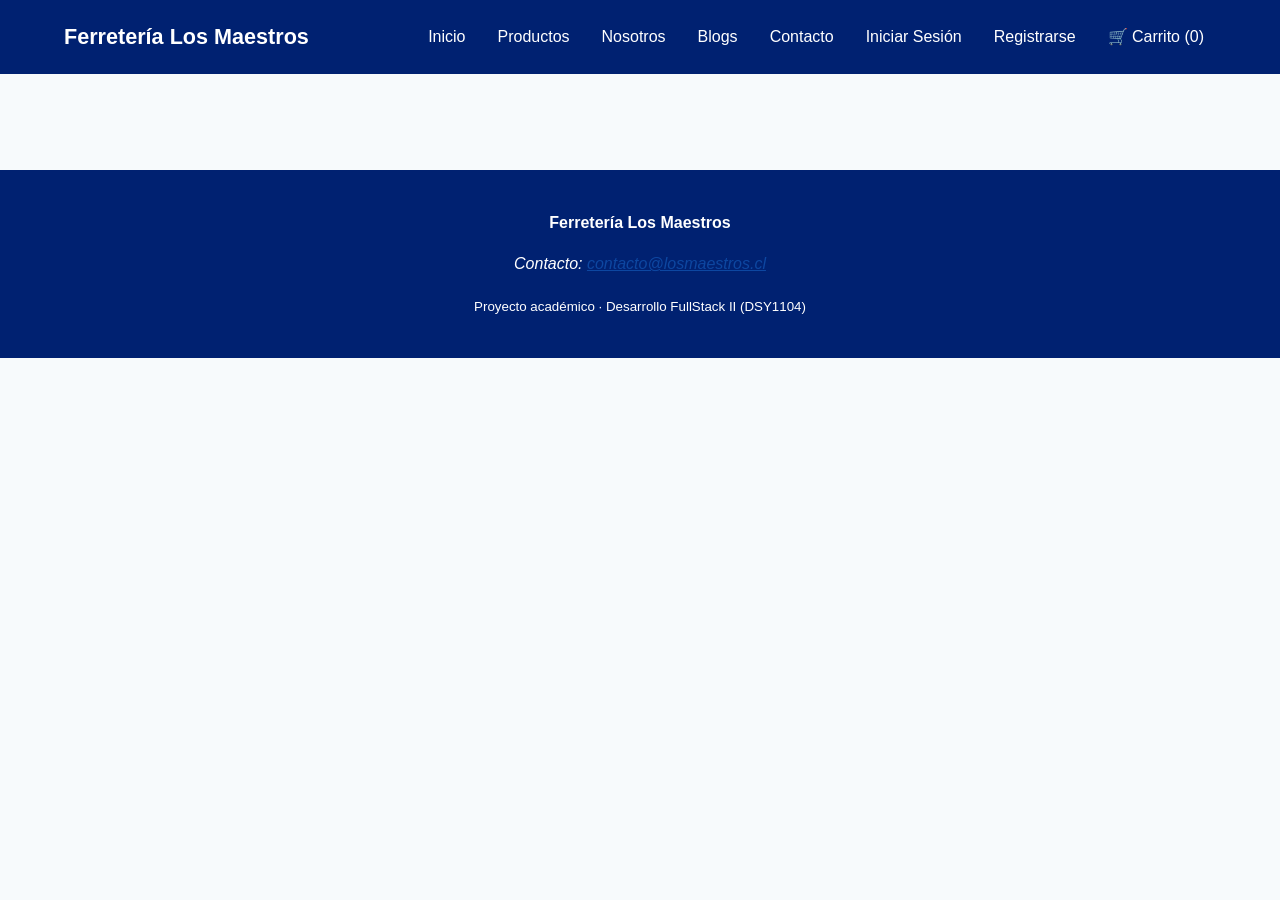
<file: detalle-producto.html>
<!DOCTYPE html>
<html lang="es">
<head>
    <meta charset="UTF-8">
    <meta name="viewport" content="width=device-width, initial-scale=1.0">
    <title>Detalle del Producto | Ferretería Los Maestros</title>
    <link rel="stylesheet" href="assets/css/estilos.css">
</head>
<body>
    <a class="salto-contenido" href="#contenido-principal">Ir al contenido</a>

    <header class="cabecera-sitio">
        <a class="marca" href="index.html">Ferretería Los Maestros</a>
        <button id="boton-menu" class="boton-menu" type="button" aria-label="Abrir o cerrar menú principal" aria-controls="menu-principal" aria-expanded="false">
            <span aria-hidden="true">☰</span>
        </button>

        <nav id="menu-principal" class="menu" aria-label="Navegación principal">
            <a href="index.html">Inicio</a>
            <a href="productos.html">Productos</a>
            <a href="nosotros.html">Nosotros</a>
            <a href="blogs.html">Blogs</a>
            <a href="contacto.html">Contacto</a>
            <a href="login.html">Iniciar Sesión</a>
            <a href="registro.html">Registrarse</a>
            <a href="carrito.html">🛒 Carrito (<span id="contador-carrito">0</span>)</a>
        </nav>
    </header>

    <main id="contenido-principal">
        <div id="detalle-producto-container"></div>
    </main>

    <footer class="pie-sitio">
        <p><strong>Ferretería Los Maestros</strong></p>
        <address>Contacto: <a href="mailto:contacto@losmaestros.cl">contacto@losmaestros.cl</a></address>
        <p><small>Proyecto académico · Desarrollo FullStack II (DSY1104)</small></p>
    </footer>

    <script src="assets/js/productos.js"></script>
    <script src="assets/js/carrito.js"></script>
    <script src="assets/js/menu.js"></script>
    <script src="assets/js/app.js"></script>
</body>
</html>
</file>
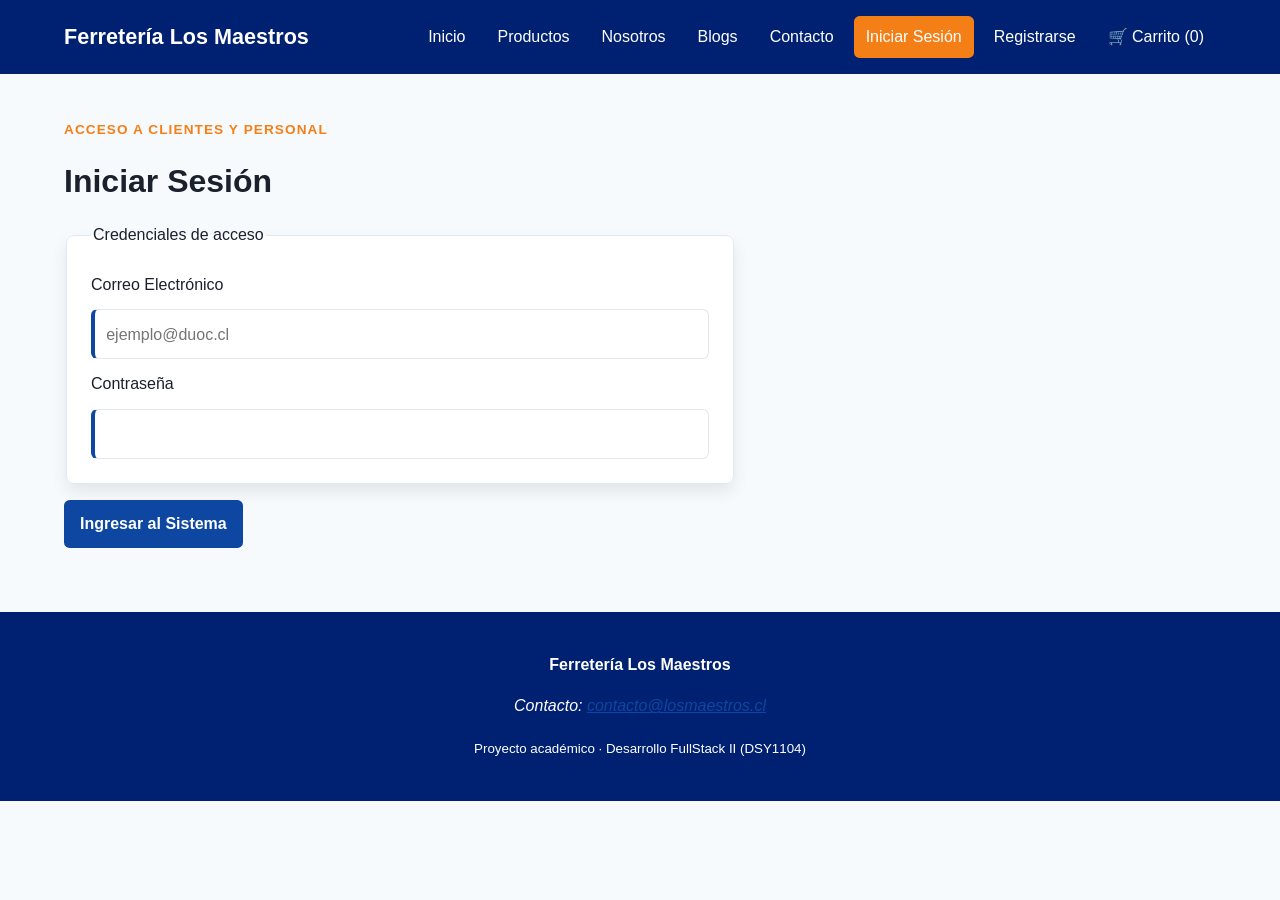
<file: login.html>
<!DOCTYPE html>
<html lang="es">
<head>
    <meta charset="UTF-8">
    <meta name="viewport" content="width=device-width, initial-scale=1.0">
    <title>Iniciar Sesión | Ferretería Los Maestros</title>
    <link rel="stylesheet" href="assets/css/estilos.css">
</head>
<body>
    <a class="salto-contenido" href="#contenido-principal">Ir al contenido</a>

    <header class="cabecera-sitio">
        <a class="marca" href="index.html">Ferretería Los Maestros</a>
        <button id="boton-menu" class="boton-menu" type="button" aria-label="Abrir o cerrar menú principal" aria-controls="menu-principal" aria-expanded="false">
            <span aria-hidden="true">☰</span>
        </button>

        <nav id="menu-principal" class="menu" aria-label="Navegación principal">
            <a href="index.html">Inicio</a>
            <a href="productos.html">Productos</a>
            <a href="nosotros.html">Nosotros</a>
            <a href="blogs.html">Blogs</a>
            <a href="contacto.html">Contacto</a>
            <a href="login.html" aria-current="page">Iniciar Sesión</a>
            <a href="registro.html">Registrarse</a>
            <a href="carrito.html">🛒 Carrito (<span id="contador-carrito">0</span>)</a>
        </nav>
    </header>

    <main id="contenido-principal">
        <header class="encabezado-pagina">
            <p class="etiqueta">Acceso a Clientes y Personal</p>
            <h1>Iniciar Sesión</h1>
        </header>

        <form id="form-login" class="formulario">
            <fieldset>
                <legend>Credenciales de acceso</legend>

                <label for="correo-login">Correo Electrónico</label>
                <input id="correo-login" name="correo" type="email" autocomplete="email" placeholder="ejemplo@duoc.cl" required>

                <label for="clave-login">Contraseña</label>
                <input id="clave-login" name="contrasena" type="password" minlength="4" maxlength="10" required>
            </fieldset>

            <button type="submit">Ingresar al Sistema</button>
        </form>
    </main>

    <footer class="pie-sitio">
        <p><strong>Ferretería Los Maestros</strong></p>
        <address>Contacto: <a href="mailto:contacto@losmaestros.cl">contacto@losmaestros.cl</a></address>
        <p><small>Proyecto académico · Desarrollo FullStack II (DSY1104)</small></p>
    </footer>

    <script src="assets/js/menu.js"></script>
    <script src="assets/js/carrito.js"></script>
    <script src="assets/js/validaciones.js"></script>
</body>
</html>
</file>
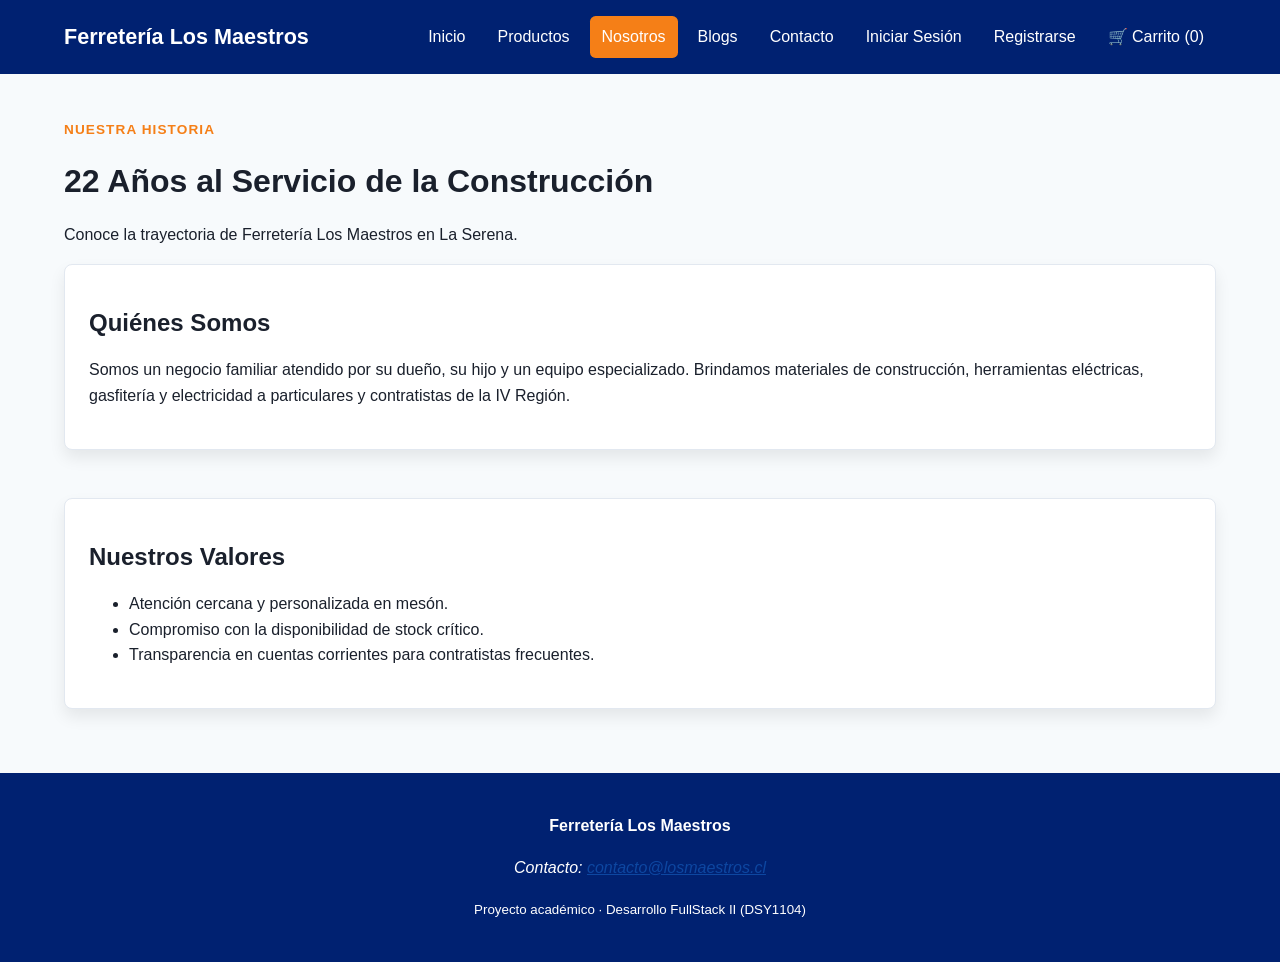
<file: nosotros.html>
<!DOCTYPE html>
<html lang="es">
<head>
    <meta charset="UTF-8">
    <meta name="viewport" content="width=device-width, initial-scale=1.0">
    <title>Nosotros | Ferretería Los Maestros</title>
    <link rel="stylesheet" href="assets/css/estilos.css">
</head>
<body>
    <a class="salto-contenido" href="#contenido-principal">Ir al contenido</a>

    <header class="cabecera-sitio">
        <a class="marca" href="index.html">Ferretería Los Maestros</a>
        <button id="boton-menu" class="boton-menu" type="button" aria-label="Abrir o cerrar menú principal" aria-controls="menu-principal" aria-expanded="false">
            <span aria-hidden="true">☰</span>
        </button>

        <nav id="menu-principal" class="menu" aria-label="Navegación principal">
            <a href="index.html">Inicio</a>
            <a href="productos.html">Productos</a>
            <a href="nosotros.html" aria-current="page">Nosotros</a>
            <a href="blogs.html">Blogs</a>
            <a href="contacto.html">Contacto</a>
            <a href="login.html">Iniciar Sesión</a>
            <a href="registro.html">Registrarse</a>
            <a href="carrito.html">🛒 Carrito (<span id="contador-carrito">0</span>)</a>
        </nav>
    </header>

    <main id="contenido-principal">
        <header class="encabezado-pagina">
            <p class="etiqueta">Nuestra Historia</p>
            <h1>22 Años al Servicio de la Construcción</h1>
            <p>Conoce la trayectoria de Ferretería Los Maestros en La Serena.</p>
        </header>

        <section class="tarjeta">
            <h2>Quiénes Somos</h2>
            <p>Somos un negocio familiar atendido por su dueño, su hijo y un equipo especializado. Brindamos materiales de construcción, herramientas eléctricas, gasfitería y electricidad a particulares y contratistas de la IV Región.</p>
        </section>

        <section class="tarjeta">
            <h2>Nuestros Valores</h2>
            <ul>
                <li>Atención cercana y personalizada en mesón.</li>
                <li>Compromiso con la disponibilidad de stock crítico.</li>
                <li>Transparencia en cuentas corrientes para contratistas frecuentes.</li>
            </ul>
        </section>
    </main>

    <footer class="pie-sitio">
        <p><strong>Ferretería Los Maestros</strong></p>
        <address>Contacto: <a href="mailto:contacto@losmaestros.cl">contacto@losmaestros.cl</a></address>
        <p><small>Proyecto académico · Desarrollo FullStack II (DSY1104)</small></p>
    </footer>

    <script src="assets/js/menu.js"></script>
    <script src="assets/js/app.js"></script>
</body>
</html>
</file>
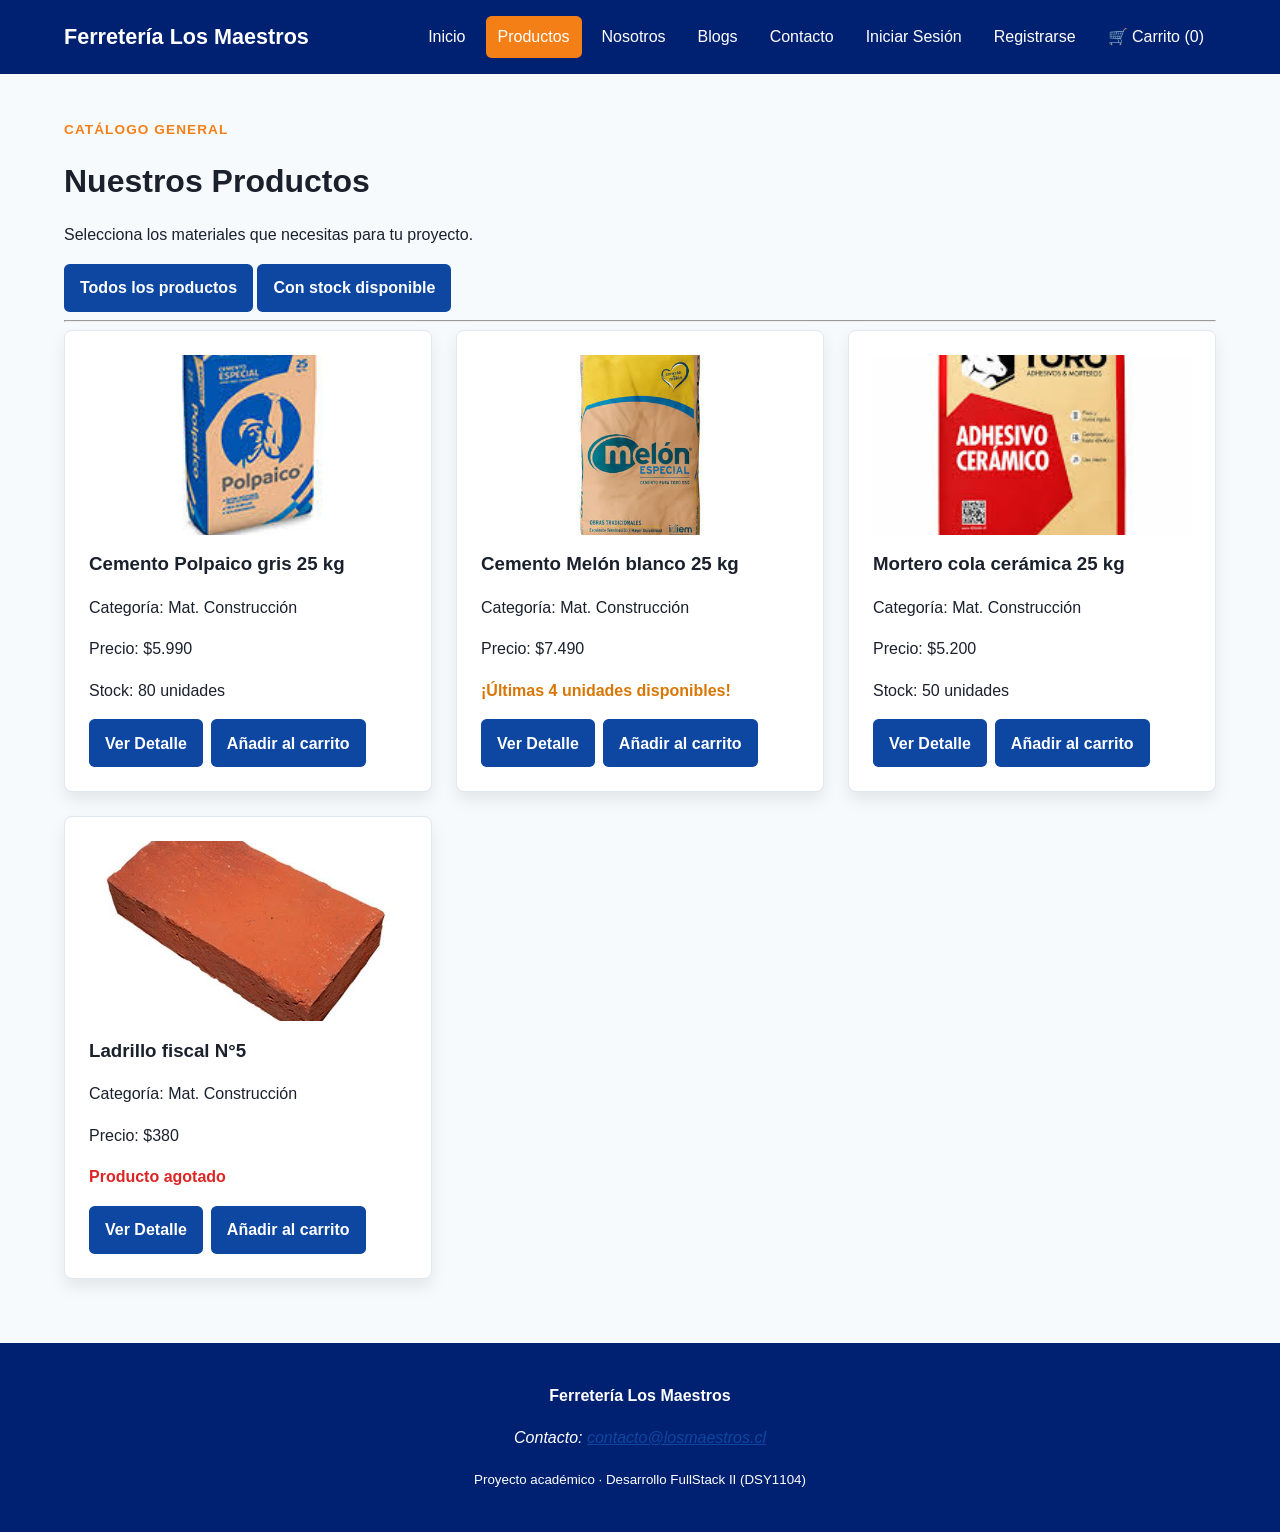
<file: productos.html>
<!DOCTYPE html>
<html lang="es">
<head>
    <meta charset="UTF-8">
    <meta name="viewport" content="width=device-width, initial-scale=1.0">
    <meta name="description" content="Catálogo de productos de Ferretería Los Maestros">
    <title>Productos | Ferretería Los Maestros</title>
    <link rel="stylesheet" href="assets/css/estilos.css">
</head>
<body>
    <a class="salto-contenido" href="#contenido-principal">Ir al contenido</a>

    <header class="cabecera-sitio">
        <a class="marca" href="index.html">Ferretería Los Maestros</a>
        <button id="boton-menu" class="boton-menu" type="button" aria-label="Abrir o cerrar menú principal" aria-controls="menu-principal" aria-expanded="false">
            <span aria-hidden="true">☰</span>
        </button>

        <nav id="menu-principal" class="menu" aria-label="Navegación principal">
            <a href="index.html">Inicio</a>
            <a href="productos.html" aria-current="page">Productos</a>
            <a href="nosotros.html">Nosotros</a>
            <a href="blogs.html">Blogs</a>
            <a href="contacto.html">Contacto</a>
            <a href="login.html">Iniciar Sesión</a>
            <a href="registro.html">Registrarse</a>
            <a href="carrito.html">🛒 Carrito (<span id="contador-carrito">0</span>)</a>
        </nav>
    </header>

    <main id="contenido-principal">
        <header class="encabezado-pagina">
            <p class="etiqueta">Catálogo General</p>
            <h1>Nuestros Productos</h1>
            <p>Selecciona los materiales que necesitas para tu proyecto.</p>
        </header>

        <section aria-labelledby="titulo-catalogo">
            <button id="mostrar-todas" type="button" class="boton">Todos los productos</button>
            <button id="mostrar-disponibles" type="button" class="boton">Con stock disponible</button>
            <hr>
            <div id="grilla-productos" class="grilla-tarjetas">
            </div>
        </section>
    </main>

    <footer class="pie-sitio">
        <p><strong>Ferretería Los Maestros</strong></p>
        <address>Contacto: <a href="mailto:contacto@losmaestros.cl">contacto@losmaestros.cl</a></address>
        <p><small>Proyecto académico · Desarrollo FullStack II (DSY1104)</small></p>
    </footer>

    <script src="assets/js/productos.js"></script>
    <script src="assets/js/carrito.js"></script>
    <script src="assets/js/menu.js"></script>
    <script src="assets/js/app.js"></script>
</body>
</html>
</file>
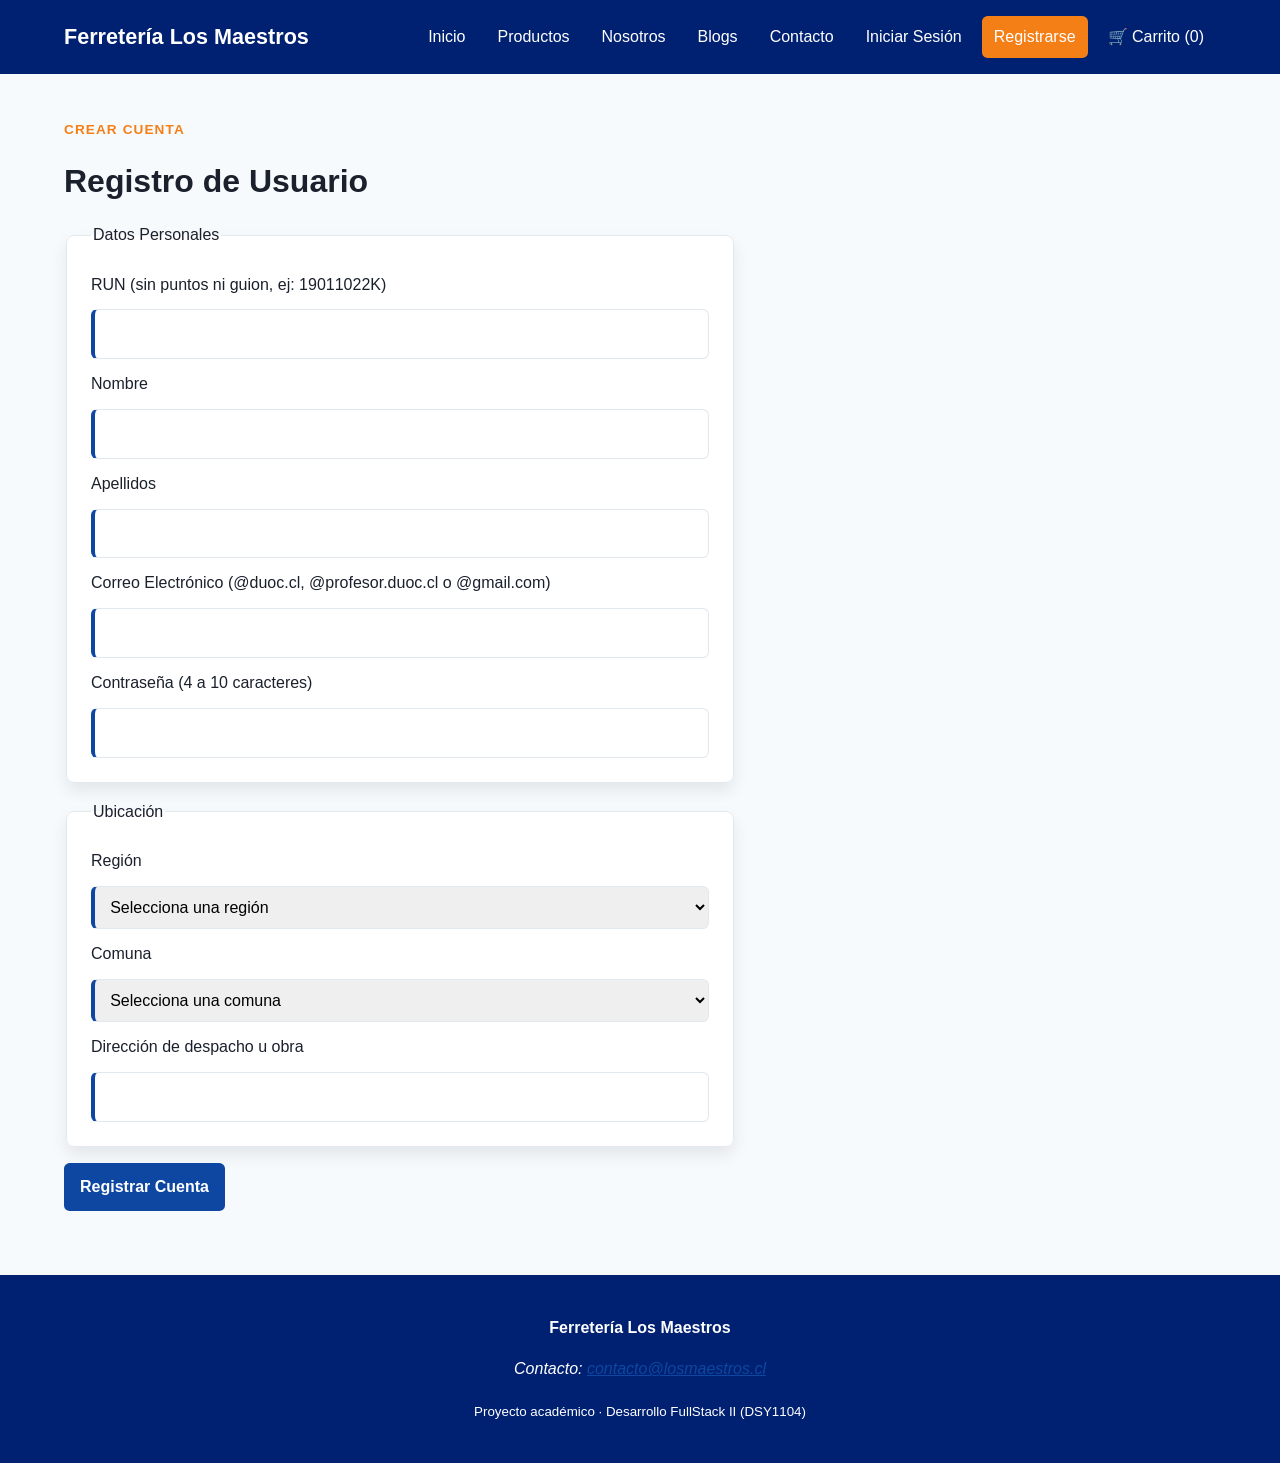
<file: registro.html>
<!DOCTYPE html>
<html lang="es">
<head>
    <meta charset="UTF-8">
    <meta name="viewport" content="width=device-width, initial-scale=1.0">
    <title>Registro de Usuario | Ferretería Los Maestros</title>
    <link rel="stylesheet" href="assets/css/estilos.css">
</head>
<body>
    <a class="salto-contenido" href="#contenido-principal">Ir al contenido</a>

    <header class="cabecera-sitio">
        <a class="marca" href="index.html">Ferretería Los Maestros</a>
        <button id="boton-menu" class="boton-menu" type="button" aria-label="Abrir o cerrar menú principal" aria-controls="menu-principal" aria-expanded="false">
            <span aria-hidden="true">☰</span>
        </button>

        <nav id="menu-principal" class="menu" aria-label="Navegación principal">
            <a href="index.html">Inicio</a>
            <a href="productos.html">Productos</a>
            <a href="nosotros.html">Nosotros</a>
            <a href="blogs.html">Blogs</a>
            <a href="contacto.html">Contacto</a>
            <a href="login.html">Iniciar Sesión</a>
            <a href="registro.html" aria-current="page">Registrarse</a>
            <a href="carrito.html">🛒 Carrito (<span id="contador-carrito">0</span>)</a>
        </nav>
    </header>

    <main id="contenido-principal">
        <header class="encabezado-pagina">
            <p class="etiqueta">Crear Cuenta</p>
            <h1>Registro de Usuario</h1>
        </header>

        <form id="form-registro" class="formulario">
            <fieldset>
                <legend>Datos Personales</legend>

                <label for="run">RUN (sin puntos ni guion, ej: 19011022K)</label>
                <input id="run" name="run" type="text" minlength="7" maxlength="9" required>

                <label for="nombre">Nombre</label>
                <input id="nombre" name="nombre" type="text" maxlength="50" required>

                <label for="apellidos">Apellidos</label>
                <input id="apellidos" name="apellidos" type="text" maxlength="100" required>

                <label for="correo">Correo Electrónico (@duoc.cl, @profesor.duoc.cl o @gmail.com)</label>
                <input id="correo" name="correo" type="email" maxlength="100" required>

                <label for="contrasena">Contraseña (4 a 10 caracteres)</label>
                <input id="contrasena" name="contrasena" type="password" minlength="4" maxlength="10" required>
            </fieldset>

            <fieldset>
                <legend>Ubicación</legend>

                <label for="region">Región</label>
                <select id="region" name="region" required>
                    <option value="">Selecciona una región</option>
                    <option value="coquimbo">Región de Coquimbo</option>
                    <option value="rm">Región Metropolitana</option>
                </select>

                <label for="comuna">Comuna</label>
                <select id="comuna" name="comuna" required>
                    <option value="">Selecciona una comuna</option>
                    <option value="laserena">La Serena</option>
                    <option value="coquimbo">Coquimbo</option>
                </select>

                <label for="direccion">Dirección de despacho u obra</label>
                <input id="direccion" name="direccion" type="text" maxlength="300" required>
            </fieldset>

            <button type="submit">Registrar Cuenta</button>
        </form>
    </main>

    <footer class="pie-sitio">
        <p><strong>Ferretería Los Maestros</strong></p>
        <address>Contacto: <a href="mailto:contacto@losmaestros.cl">contacto@losmaestros.cl</a></address>
        <p><small>Proyecto académico · Desarrollo FullStack II (DSY1104)</small></p>
    </footer>

    <script src="assets/js/menu.js"></script>
    <script src="assets/js/validaciones.js"></script>
</body>
</html>
</file>
<file: assets/css/estilos.css>
/* 1. Variables Globales */
:root {
  --color-primario: #0d47a1;          /* Azul corporativo ferretería */
  --color-primario-oscuro: #002171;   /* Azul oscuro barras y pie */
  --color-secundario: #f57f17;        /* Amarillo/Naranja construcción */
  --color-acento: #ffb300;            /* Acento enfocado */
  --color-texto: #1a202c;
  --color-texto-suave: #4a5568;
  --color-fondo: #f7fafc;
  --color-superficie: #ffffff;
  --color-borde: #e2e8f0;
  --fuente-base: Arial, Helvetica, sans-serif;
  --radio: 0.5rem;
  --sombra: 0 0.5rem 1rem rgba(0, 0, 0, 0.08);
  --ancho-contenido: 72rem;
}

*,
*::before,
*::after {
  box-sizing: border-box;
}

/* 2. Base y Tipografía */
html {
  scroll-behavior: smooth;
}

body {
  margin: 0;
  color: var(--color-texto);
  background: var(--color-fondo);
  font-family: var(--fuente-base);
  font-size: 1rem;
  line-height: 1.6;
}

img, video {
  display: block;
  max-width: 100%;
  height: auto;
}

a {
  color: var(--color-primario);
}

h1, h2, h3 {
  line-height: 1.2;
  text-wrap: balance;
}

main {
  width: min(100% - 2rem, var(--ancho-contenido));
  margin-inline: auto;
  padding-block: 2rem 4rem;
}

section + section {
  margin-top: 3rem;
}

/* 3. Estructura de Navegación y Header */
.cabecera-sitio {
  display: flex;
  flex-direction: column;
  gap: 1rem;
  padding: 1rem max(1rem, calc((100% - var(--ancho-contenido)) / 2));
  color: #ffffff;
  background: var(--color-primario-oscuro);
}

.marca {
  color: #ffffff;
  font-size: 1.35rem;
  font-weight: 700;
  text-decoration: none;
}

.boton-menu {
  display: inline-block;
  padding: 0.5rem 0.75rem;
  font-size: 1.5rem;
  color: #ffffff;
  background-color: var(--color-primario);
  border: 1px solid var(--color-borde);
  border-radius: var(--radio);
  cursor: pointer;
}

.menu {
  display: none;
  flex-direction: column;
  gap: 0.5rem;
  margin: 0;
  padding: 0;
  list-style: none;
}

.menu.menu-abierto {
  display: flex;
}

.menu a {
  display: inline-block;
  padding: 0.5rem 0.75rem;
  color: #ffffff;
  border-radius: 0.35rem;
  text-decoration: none;
}

.menu a:hover,
.menu a[aria-current="page"] {
  background: var(--color-secundario);
}

@media (min-width: 768px) {
  .cabecera-sitio {
    flex-direction: row;
    justify-content: space-between;
    align-items: center;
  }

  .boton-menu {
    display: none;
  }

  .menu {
    display: flex;
    flex-direction: row;
    flex-wrap: wrap;
  }
}

/* 4. Componentes y Tarjetas de Productos */
.etiqueta {
  margin-bottom: 0.25rem;
  color: var(--color-secundario);
  font-size: 0.85rem;
  font-weight: 700;
  letter-spacing: 0.08em;
  text-transform: uppercase;
}

.tarjeta,
.mensaje-confirmacion,
.formulario fieldset {
  padding: 1.5rem;
  background: var(--color-superficie);
  border: 1px solid var(--color-borde);
  border-radius: var(--radio);
  box-shadow: var(--sombra);
}

.grilla-tarjetas {
  display: grid;
  grid-template-columns: 1fr;
  gap: 1.5rem;
}

@media (min-width: 48rem) {
  .grilla-tarjetas {
    grid-template-columns: repeat(2, 1fr);
  }
}

@media (min-width: 64rem) {
  .grilla-tarjetas {
    grid-template-columns: repeat(3, 1fr);
  }
}

.boton, button {
  display: inline-block;
  width: fit-content;
  padding: 0.7rem 1rem;
  color: #ffffff;
  background: var(--color-primario);
  border: 0;
  border-radius: 0.35rem;
  font: inherit;
  font-weight: 700;
  text-decoration: none;
  cursor: pointer;
}

.boton:hover, button:hover {
  background: var(--color-primario-oscuro);
}

/* 5. Estilos de Alertas de Stock */
.aviso-cupos {
  color: #d97706;
  font-weight: 700;
}

.actividad-completa {
  color: #dc2626;
  font-weight: 700;
}

/* 6. Tablas y Formularios */
.tabla-contenedor {
  max-width: 100%;
  overflow-x: auto;
}

table {
  width: 100%;
  border-collapse: collapse;
  background: var(--color-superficie);
}

th, td {
  padding: 0.75rem;
  text-align: left;
  border: 1px solid var(--color-borde);
}

thead {
  color: #ffffff;
  background: var(--color-primario);
}

.formulario {
  display: grid;
  gap: 1rem;
  max-width: 42rem;
}

.formulario fieldset {
  display: grid;
  gap: 0.75rem;
}

.formulario input,
.formulario select,
.formulario textarea {
  width: 100%;
  padding: 0.7rem;
  border: 1px solid var(--color-borde);
  border-radius: 0.4rem;
  font: inherit;
}

input:required, select:required, textarea:required {
  border-left: 0.3rem solid var(--color-primario);
}

/* 7. Footer */
.pie-sitio {
  padding: 1.5rem max(1rem, calc((100% - var(--ancho-contenido)) / 2));
  color: #ffffff;
  background: var(--color-primario-oscuro);
  text-align: center;
}

.salto-contenido {
  position: absolute;
  padding: 0.6rem 1rem;
  color: #ffffff;
  background: var(--color-primario-oscuro);
  transform: translateY(-150%);
}

.salto-contenido:focus {
  transform: translateY(0);
}

.imagen-producto {
  width: 100%;
  height: 180px;
  object-fit: cover;
  border-radius: 4px;
  margin-bottom: 0.5rem;
}
</file>
